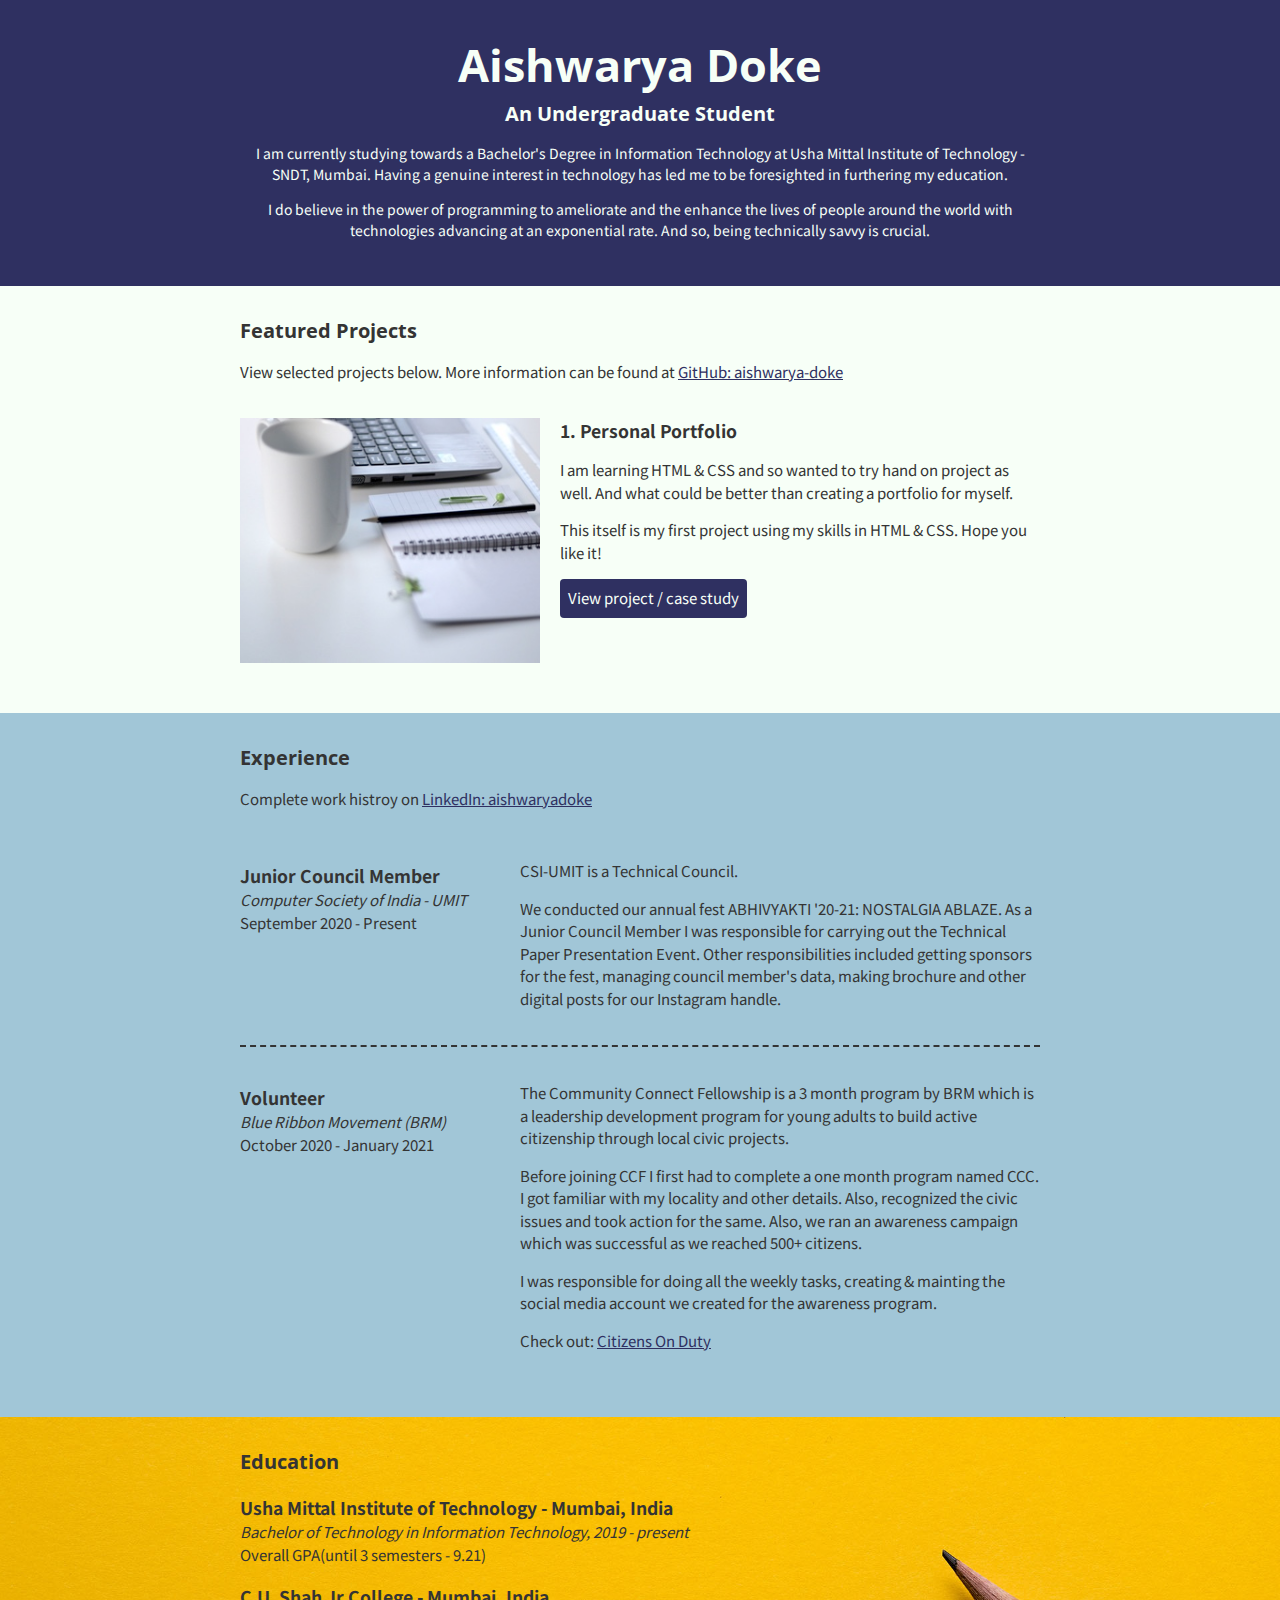
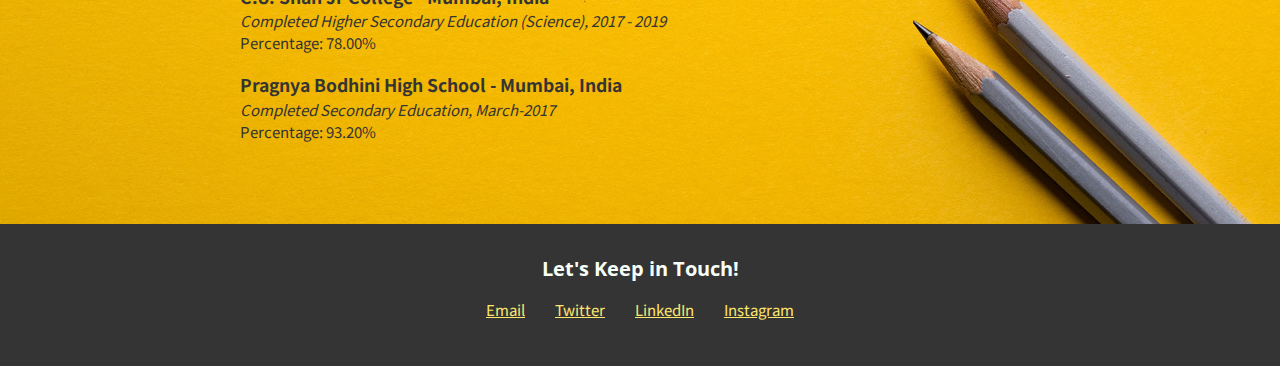
<file: index.html>
<!DOCTYPE html>
<html lang="en">
  <head>
    <meta charset="UTF-8">
    <meta name="viewport" content="width=device-width, initial-scale=1.0">
    <title>Portfolio</title>
    <link href="https://fonts.googleapis.com/css2?family=Noto+Sans+JP&family=Open+Sans:ital,wght@1,600&display=swap" rel="stylesheet">
    <!-- for Web fonts with @font-face
    <link rel="stylesheet" href="fonts/stylesheet.css"> -->
    <link rel="stylesheet" href="css/styles.css">
  </head>
  <body>
    <main>
      <!-- ***********************  ABOUT / PROFILE  *********************** -->
      <header>
          <div class="content-wrap">
          <h1>Aishwarya Doke</h1>
          <h2>An Undergraduate Student</h2>
        <section class="about">
          <p>I am currently studying towards a Bachelor's Degree in Information Technology at Usha Mittal Institute of Technology - SNDT, Mumbai. Having a genuine interest in technology has led me to be foresighted in furthering my education.</p>
          <p>I do believe in the power of programming to ameliorate and the enhance the lives of people around the world with technologies advancing at an exponential rate. And so, being technically savvy is crucial.</p>
        </section>
          </div>
      </header>

      <!-- ********************  PROJECTS / PORTFOLIO  ********************* -->
      <section class="projects">
        <div class="content-wrap divider">
          <h2>Featured Projects</h2>
          <p>View selected projects below. More information can be found at <a href="https://github.com/aishwarya-doke" target="_blank">GitHub: aishwarya-doke</a></p>

          <!-- Copy the whole <section> block to add more projects. -->
          <!-- Project 1 -->
          <section class="project-item">
            <img src="images/thumbnail-2.jpg" alt="My Work Process">
            <h3>1. Personal Portfolio</h3>
            <p>I am learning HTML & CSS and so wanted to try hand on project as well. And what could be better than creating a portfolio for myself.</p>
            <p> This itself is my first project using my skills in HTML & CSS. Hope you like it!</p>
            <a class="btn" href="#" target="_blank">View project / case study</a>
          </section>
        <!-- End of Project block. -->
         </div>
      </section>

      <!-- ***********************  WORK EXPERIENCE  *********************** -->
      <section class="work-experience">
        <div class="content-wrap item-details divider">
          <h2>Experience</h2>
          <p>Complete work histroy on <a href="https://www.linkedin.com/in/aishwaryadoke/" target="_blank">LinkedIn: aishwaryadoke</a></p>

          <!-- Experience 1 -->
          <section class="job-item">
            <div class="job-details">
              <h3>Junior Council Member</h3>
              <p>Computer Society of India - UMIT</p>
              <p>September 2020 - Present</p>
            </div>
            <div class="job-summary">
              <p class="title-border">CSI-UMIT is a Technical Council.</p>
              <p>We conducted our annual fest ABHIVYAKTI '20-21: NOSTALGIA ABLAZE. As a Junior Council Member I was responsible for carrying out the Technical Paper Presentation Event. Other responsibilities included getting sponsors for the fest, managing council member's data, making brochure and other digital posts for our Instagram handle.</p>
            </div>
          </section>
        <!-- End of Job block. -->
        <!-- Experience 2 -->
        <section class="job-item">
          <div class="job-details">
            <h3>Volunteer</h3>
            <p>Blue Ribbon Movement (BRM)</p>
            <p>October 2020 - January 2021</p>
          </div>
          <div class="job-summary">
            <p>The Community Connect Fellowship is a 3 month program by BRM which is a leadership development program for young adults to build active citizenship through local civic projects.</p>
            <p>Before joining CCF I first had to complete a one month program named CCC. I got familiar with my locality and other details. Also, recognized the civic issues and took action for the same. Also, we ran an awareness campaign which was successful as we reached 500+ citizens.</p>
            <p>I was responsible for doing all the weekly tasks, creating & mainting the social media account we created for the awareness program.</p>
            <p>Check out: <a href="https://www.instagram.com/citizensonduty/" target="_blank">Citizens On Duty</a></p>
          </div>
        </section>
      <!-- End of Job block. -->
        </div>
      </section>

      <!-- ******************  EDUCATION & CERTIFICATIONS ****************** -->
      <section class="education">
        <div class="content-wrap item-details">
          <h2>Education</h2>

          <!-- Copy this whole <section> block to add more schools. -->
          <section>
            <h3>Usha Mittal Institute of Technology - Mumbai, India</h3>
            <p>Bachelor of Technology in Information Technology, 2019 - present</p>
            <p>Overall GPA(until 3 semesters - 9.21)</p>
          </section>
          <section>
            <h3>C.U. Shah Jr College - Mumbai, India</h3>
            <p>Completed Higher Secondary Education (Science), 2017 - 2019</p>
            <p>Percentage: 78.00%</p>
          </section>
          <section>
            <h3>Pragnya Bodhini High School - Mumbai, India</h3>
            <p>Completed Secondary Education, March-2017</p>
            <p>Percentage: 93.20%</p>
          </section>
        <!-- End of School block. -->
        </div>
      </section>

      <!-- *****************  CONTACT INFO / SOCIAL MEDIA  ***************** -->
      <footer>
        <div class="content-wrap">
          <h2>Let's Keep in Touch!</h2>

          <!-- Social media and contact links. Add or remove any networks. -->
          <ul class="contact-list">
            <li><a href="mailto:aishwaryadoke23@example.com">Email</a></li>
            <li><a href="https://twitter.com/aishwarya_doke" target="_blank">Twitter</a></li>
            <li><a href="https://www.linkedin.com/in/aishwaryadoke/" target="_blank">LinkedIn</a></li>
            <li><a href="https://www.instagram.com/aishwaryaa.doke/" target="_blank">Instagram</a></li>
          </ul>
        </div>
      </footer>
    </main>
  </body>
</html>
</file>
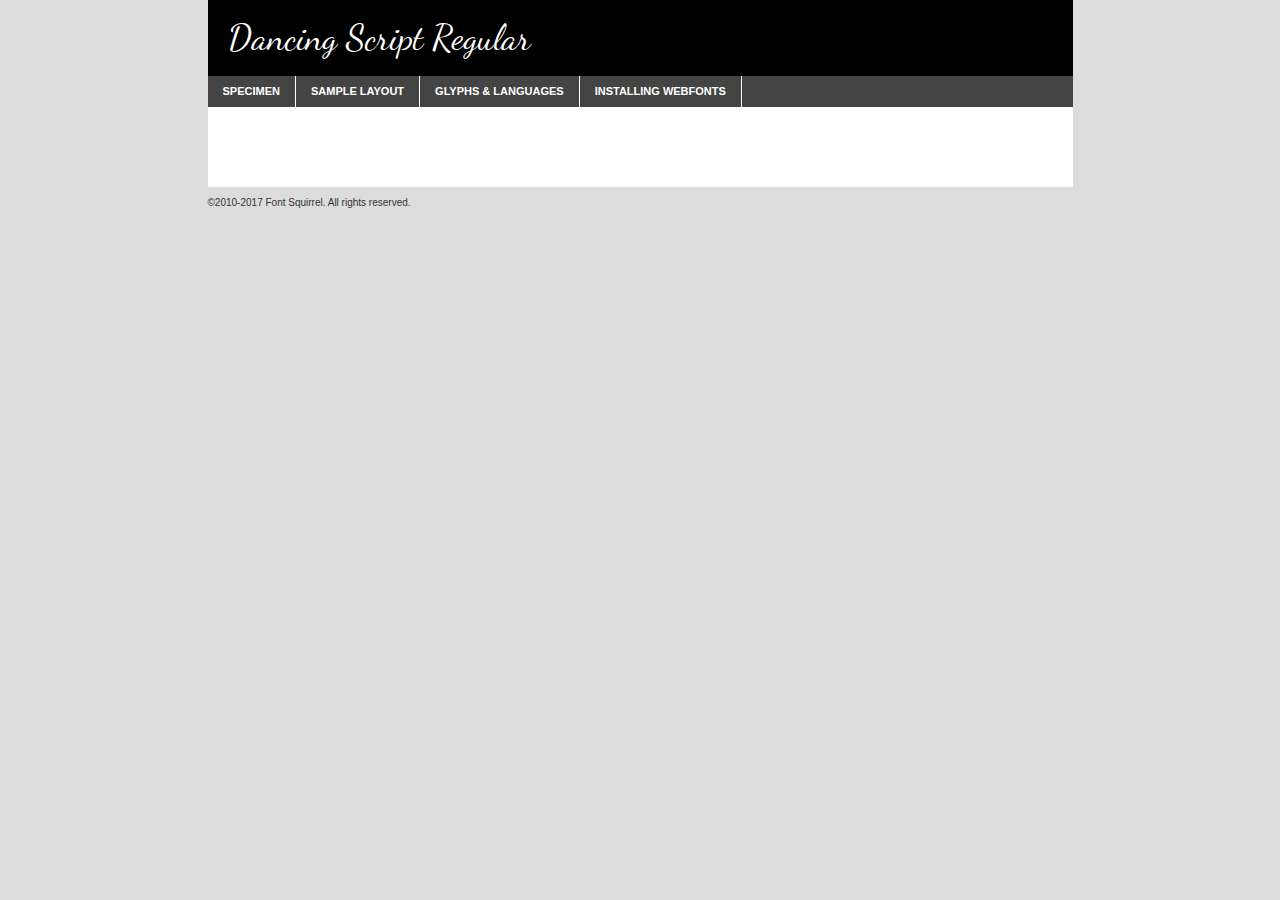
<file: fonts/dancingscript-variablefont_wght-demo.html>
<!DOCTYPE html PUBLIC "-//W3C//DTD XHTML 1.0 Transitional//EN"
	"http://www.w3.org/TR/xhtml1/DTD/xhtml1-transitional.dtd">

<html xmlns="http://www.w3.org/1999/xhtml" xml:lang="en" lang="en">
<head>
	<meta http-equiv="Content-Type" content="text/html; charset=utf-8" />
	<script src="http://ajax.googleapis.com/ajax/libs/jquery/1.7.2/jquery.min.js" type="text/javascript" charset="utf-8"></script>
	<script type="text/javascript">
	(function($){$.fn.easyTabs=function(option){var param=jQuery.extend({fadeSpeed:"fast",defaultContent:1,activeClass:'active'},option);$(this).each(function(){var thisId="#"+this.id;if(param.defaultContent==''){param.defaultContent=1;}
	if(typeof param.defaultContent=="number")
	{var defaultTab=$(thisId+" .tabs li:eq("+(param.defaultContent-1)+") a").attr('href').substr(1);}else{var defaultTab=param.defaultContent;}
	$(thisId+" .tabs li a").each(function(){var tabToHide=$(this).attr('href').substr(1);$("#"+tabToHide).addClass('easytabs-tab-content');});hideAll();changeContent(defaultTab);function hideAll(){$(thisId+" .easytabs-tab-content").hide();}
	function changeContent(tabId){hideAll();$(thisId+" .tabs li").removeClass(param.activeClass);$(thisId+" .tabs li a[href=#"+tabId+"]").closest('li').addClass(param.activeClass);if(param.fadeSpeed!="none")
	{$(thisId+" #"+tabId).fadeIn(param.fadeSpeed);}else{$(thisId+" #"+tabId).show();}}
	$(thisId+" .tabs li").click(function(){var tabId=$(this).find('a').attr('href').substr(1);changeContent(tabId);return false;});});}})(jQuery);
	</script>
	<link rel="stylesheet" href="specimen_files/specimen_stylesheet.css" type="text/css" charset="utf-8" />
	<link rel="stylesheet" href="stylesheet.css" type="text/css" charset="utf-8" />

	<style type="text/css">
					body{
				font-family: 'dancing_scriptregular';
							}
		</style>

	<title>Dancing Script Regular Specimen</title>
	
	
	<script type="text/javascript" charset="utf-8">
		$(document).ready(function() {
			$('#container').easyTabs({defaultContent:1});
		});
	</script>
</head>

<body>
<div id="container">
	<div id="header">
		Dancing Script Regular	</div>
	<ul class="tabs">
		<li><a href="#specimen">Specimen</a></li>
		<li><a href="#layout">Sample Layout</a></li>
				<li><a href="#glyphs">Glyphs &amp; Languages</a></li>
		<li><a href="#installing">Installing Webfonts</a></li>
		
	</ul>
	
	<div id="main_content">

		
			<div id="specimen">
		
				<div class="section">
					<div class="grid12 firstcol">
						<div class="huge">AaBb</div>
					</div>
				</div>
		
				<div class="section">
					<div class="glyph_range">A&#x200B;B&#x200b;C&#x200b;D&#x200b;E&#x200b;F&#x200b;G&#x200b;H&#x200b;I&#x200b;J&#x200b;K&#x200b;L&#x200b;M&#x200b;N&#x200b;O&#x200b;P&#x200b;Q&#x200b;R&#x200b;S&#x200b;T&#x200b;U&#x200b;V&#x200b;W&#x200b;X&#x200b;Y&#x200b;Z&#x200b;a&#x200b;b&#x200b;c&#x200b;d&#x200b;e&#x200b;f&#x200b;g&#x200b;h&#x200b;i&#x200b;j&#x200b;k&#x200b;l&#x200b;m&#x200b;n&#x200b;o&#x200b;p&#x200b;q&#x200b;r&#x200b;s&#x200b;t&#x200b;u&#x200b;v&#x200b;w&#x200b;x&#x200b;y&#x200b;z&#x200b;1&#x200b;2&#x200b;3&#x200b;4&#x200b;5&#x200b;6&#x200b;7&#x200b;8&#x200b;9&#x200b;0&#x200b;&amp;&#x200b;.&#x200b;,&#x200b;?&#x200b;!&#x200b;&#64;&#x200b;(&#x200b;)&#x200b;#&#x200b;$&#x200b;%&#x200b;*&#x200b;+&#x200b;-&#x200b;=&#x200b;:&#x200b;;</div>
				</div>
				<div class="section">
					<div class="grid12 firstcol">
						<table class="sample_table">
							<tr><td>10</td><td class="size10">abcdefghijklmnopqrstuvwxyzABCDEFGHIJKLMNOPQRSTUVWXYZ0123456789abcdefghijklmnopqrstuvwxyzABCDEFGHIJKLMNOPQRSTUVWXYZ0123456789abcdefghijklmnopqrstuvwxyzABCDEFGHIJKLMNOPQRSTUVWXYZ</td></tr>
							<tr><td>11</td><td class="size11">abcdefghijklmnopqrstuvwxyzABCDEFGHIJKLMNOPQRSTUVWXYZ0123456789abcdefghijklmnopqrstuvwxyzABCDEFGHIJKLMNOPQRSTUVWXYZ0123456789abcdefghijklmnopqrstuvwxyzABCDEFGHIJKLMNOPQRSTUVWXYZ</td></tr>
							<tr><td>12</td><td class="size12">abcdefghijklmnopqrstuvwxyzABCDEFGHIJKLMNOPQRSTUVWXYZ0123456789abcdefghijklmnopqrstuvwxyzABCDEFGHIJKLMNOPQRSTUVWXYZ0123456789abcdefghijklmnopqrstuvwxyzABCDEFGHIJKLMNOPQRSTUVWXYZ</td></tr>
							<tr><td>13</td><td class="size13">abcdefghijklmnopqrstuvwxyzABCDEFGHIJKLMNOPQRSTUVWXYZ0123456789abcdefghijklmnopqrstuvwxyzABCDEFGHIJKLMNOPQRSTUVWXYZ0123456789abcdefghijklmnopqrstuvwxyzABCDEFGHIJKLMNOPQRSTUVWXYZ</td></tr>
							<tr><td>14</td><td class="size14">abcdefghijklmnopqrstuvwxyzABCDEFGHIJKLMNOPQRSTUVWXYZ0123456789abcdefghijklmnopqrstuvwxyzABCDEFGHIJKLMNOPQRSTUVWXYZ0123456789abcdefghijklmnopqrstuvwxyzABCDEFGHIJKLMNOPQRSTUVWXYZ</td></tr>
							<tr><td>16</td><td class="size16">abcdefghijklmnopqrstuvwxyzABCDEFGHIJKLMNOPQRSTUVWXYZ0123456789abcdefghijklmnopqrstuvwxyzABCDEFGHIJKLMNOPQRSTUVWXYZ</td></tr>
							<tr><td>18</td><td class="size18">abcdefghijklmnopqrstuvwxyzABCDEFGHIJKLMNOPQRSTUVWXYZ0123456789abcdefghijklmnopqrstuvwxyzABCDEFGHIJKLMNOPQRSTUVWXYZ</td></tr>
							<tr><td>20</td><td class="size20">abcdefghijklmnopqrstuvwxyzABCDEFGHIJKLMNOPQRSTUVWXYZ0123456789abcdefghijklmnopqrstuvwxyzABCDEFGHIJKLMNOPQRSTUVWXYZ</td></tr>
							<tr><td>24</td><td class="size24">abcdefghijklmnopqrstuvwxyzABCDEFGHIJKLMNOPQRSTUVWXYZ0123456789abcdefghijklmnopqrstuvwxyzABCDEFGHIJKLMNOPQRSTUVWXYZ</td></tr>
							<tr><td>30</td><td class="size30">abcdefghijklmnopqrstuvwxyzABCDEFGHIJKLMNOPQRSTUVWXYZ0123456789abcdefghijklmnopqrstuvwxyzABCDEFGHIJKLMNOPQRSTUVWXYZ</td></tr>
							<tr><td>36</td><td class="size36">abcdefghijklmnopqrstuvwxyzABCDEFGHIJKLMNOPQRSTUVWXYZ0123456789abcdefghijklmnopqrstuvwxyzABCDEFGHIJKLMNOPQRSTUVWXYZ</td></tr>
							<tr><td>48</td><td class="size48">abcdefghijklmnopqrstuvwxyzABCDEFGHIJKLMNOPQRSTUVWXYZ0123456789abcdefghijklmnopqrstuvwxyzABCDEFGHIJKLMNOPQRSTUVWXYZ</td></tr>
							<tr><td>60</td><td class="size60">abcdefghijklmnopqrstuvwxyzABCDEFGHIJKLMNOPQRSTUVWXYZ0123456789abcdefghijklmnopqrstuvwxyzABCDEFGHIJKLMNOPQRSTUVWXYZ</td></tr>
							<tr><td>72</td><td class="size72">abcdefghijklmnopqrstuvwxyzABCDEFGHIJKLMNOPQRSTUVWXYZ0123456789abcdefghijklmnopqrstuvwxyzABCDEFGHIJKLMNOPQRSTUVWXYZ</td></tr>
							<tr><td>90</td><td class="size90">abcdefghijklmnopqrstuvwxyzABCDEFGHIJKLMNOPQRSTUVWXYZ0123456789abcdefghijklmnopqrstuvwxyzABCDEFGHIJKLMNOPQRSTUVWXYZ</td></tr>
						</table>
				
					</div>
			
				</div>
		
		
		
								<div class="section" id="bodycomparison">


										<div id="xheight">
				<div class="fontbody">&#x25FC;&#x25FC;&#x25FC;&#x25FC;&#x25FC;&#x25FC;&#x25FC;&#x25FC;&#x25FC;&#x25FC;&#x25FC;&#x25FC;&#x25FC;&#x25FC;&#x25FC;&#x25FC;&#x25FC;&#x25FC;&#x25FC;&#x25FC;&#x25FC;&#x25FC;&#x25FC;&#x25FC;&#x25FC;&#x25FC;&#x25FC;&#x25FC;&#x25FC;&#x25FC;&#x25FC;&#x25FC;&#x25FC;&#x25FC;&#x25FC;&#x25FC;&#x25FC;&#x25FC;&#x25FC;&#x25FC;&#x25FC;&#x25FC;&#x25FC;&#x25FC;&#x25FC;&#x25FC;&#x25FC;&#x25FC;&#x25FC;&#x25FC;&#x25FC;&#x25FC;&#x25FC;&#x25FC;&#x25FC;&#x25FC;&#x25FC;&#x25FC;&#x25FC;&#x25FC;&#x25FC;&#x25FC;&#x25FC;&#x25FC;&#x25FC;&#x25FC;&#x25FC;&#x25FC;&#x25FC;&#x25FC;&#x25FC;&#x25FC;&#x25FC;&#x25FC;&#x25FC;&#x25FC;&#x25FC;&#x25FC;&#x25FC;&#x25FC;&#x25FC;&#x25FC;&#x25FC;&#x25FC;&#x25FC;&#x25FC;&#x25FC;&#x25FC;&#x25FC;&#x25FC;&#x25FC;&#x25FC;&#x25FC;&#x25FC;&#x25FC;&#x25FC;&#x25FC;&#x25FC;&#x25FC;body</div><div class="arialbody">body</div><div class="verdanabody">body</div><div class="georgiabody">body</div></div>
										<div class="fontbody" style="z-index:1">
											body<span>Dancing Script Regular</span>
										</div>
										<div class="arialbody" style="z-index:1">
											body<span>Arial</span>
										</div>
										<div class="verdanabody" style="z-index:1">
											body<span>Verdana</span>
										</div>
										<div class="georgiabody" style="z-index:1">
											body<span>Georgia</span>
										</div>



								</div>
		
		
				<div class="section psample psample_row1" id="">
					
					<div class="grid2 firstcol">
						<p class="size10"><span>10.</span>Aenean lacinia bibendum nulla sed consectetur. Fusce dapibus, tellus ac cursus commodo, tortor mauris condimentum nibh, ut fermentum massa justo sit amet risus. Nullam id dolor id nibh ultricies vehicula ut id elit. Cum sociis natoque penatibus et magnis dis parturient montes, nascetur ridiculus mus. Nulla vitae elit libero, a pharetra augue.</p>
			
					</div>
					<div class="grid3">
						<p class="size11"><span>11.</span>Aenean lacinia bibendum nulla sed consectetur. Fusce dapibus, tellus ac cursus commodo, tortor mauris condimentum nibh, ut fermentum massa justo sit amet risus. Nullam id dolor id nibh ultricies vehicula ut id elit. Cum sociis natoque penatibus et magnis dis parturient montes, nascetur ridiculus mus. Nulla vitae elit libero, a pharetra augue.</p>
			
					</div>
					<div class="grid3">
						<p class="size12"><span>12.</span>Aenean lacinia bibendum nulla sed consectetur. Fusce dapibus, tellus ac cursus commodo, tortor mauris condimentum nibh, ut fermentum massa justo sit amet risus. Nullam id dolor id nibh ultricies vehicula ut id elit. Cum sociis natoque penatibus et magnis dis parturient montes, nascetur ridiculus mus. Nulla vitae elit libero, a pharetra augue.</p>
			
					</div>
					<div class="grid4">
						<p class="size13"><span>13.</span>Aenean lacinia bibendum nulla sed consectetur. Fusce dapibus, tellus ac cursus commodo, tortor mauris condimentum nibh, ut fermentum massa justo sit amet risus. Nullam id dolor id nibh ultricies vehicula ut id elit. Cum sociis natoque penatibus et magnis dis parturient montes, nascetur ridiculus mus. Nulla vitae elit libero, a pharetra augue.</p>
			
					</div>
					<div class="white_blend"></div>
					
				</div>
				<div class="section psample psample_row2" id="">
					<div class="grid3 firstcol">
						<p class="size14"><span>14.</span>Aenean lacinia bibendum nulla sed consectetur. Fusce dapibus, tellus ac cursus commodo, tortor mauris condimentum nibh, ut fermentum massa justo sit amet risus. Nullam id dolor id nibh ultricies vehicula ut id elit. Cum sociis natoque penatibus et magnis dis parturient montes, nascetur ridiculus mus. Nulla vitae elit libero, a pharetra augue.</p>
			
					</div>
					<div class="grid4">
						<p class="size16"><span>16.</span>Aenean lacinia bibendum nulla sed consectetur. Fusce dapibus, tellus ac cursus commodo, tortor mauris condimentum nibh, ut fermentum massa justo sit amet risus. Nullam id dolor id nibh ultricies vehicula ut id elit. Cum sociis natoque penatibus et magnis dis parturient montes, nascetur ridiculus mus. Nulla vitae elit libero, a pharetra augue.</p>
			
					</div>
					<div class="grid5">
						<p class="size18"><span>18.</span>Aenean lacinia bibendum nulla sed consectetur. Fusce dapibus, tellus ac cursus commodo, tortor mauris condimentum nibh, ut fermentum massa justo sit amet risus. Nullam id dolor id nibh ultricies vehicula ut id elit. Cum sociis natoque penatibus et magnis dis parturient montes, nascetur ridiculus mus. Nulla vitae elit libero, a pharetra augue.</p>
			
					</div>

					<div class="white_blend"></div>

				</div>
				
				<div class="section psample psample_row3" id="">
					<div class="grid5 firstcol">
						<p class="size20"><span>20.</span>Aenean lacinia bibendum nulla sed consectetur. Fusce dapibus, tellus ac cursus commodo, tortor mauris condimentum nibh, ut fermentum massa justo sit amet risus. Nullam id dolor id nibh ultricies vehicula ut id elit. Cum sociis natoque penatibus et magnis dis parturient montes, nascetur ridiculus mus. Nulla vitae elit libero, a pharetra augue.</p>
					</div>
					<div class="grid7">
						<p class="size24"><span>24.</span>Aenean lacinia bibendum nulla sed consectetur. Fusce dapibus, tellus ac cursus commodo, tortor mauris condimentum nibh, ut fermentum massa justo sit amet risus. Nullam id dolor id nibh ultricies vehicula ut id elit. Cum sociis natoque penatibus et magnis dis parturient montes, nascetur ridiculus mus. Nulla vitae elit libero, a pharetra augue.</p>
					</div>
					
					<div class="white_blend"></div>
					
				</div>
				
				<div class="section psample psample_row4" id="">
					<div class="grid12 firstcol">
						<p class="size30"><span>30.</span>Aenean lacinia bibendum nulla sed consectetur. Fusce dapibus, tellus ac cursus commodo, tortor mauris condimentum nibh, ut fermentum massa justo sit amet risus. Nullam id dolor id nibh ultricies vehicula ut id elit. Cum sociis natoque penatibus et magnis dis parturient montes, nascetur ridiculus mus. Nulla vitae elit libero, a pharetra augue.</p>
					</div>
					<div class="white_blend"></div>
					
				</div>
				
				
				
				<div class="section psample psample_row1 fullreverse">
					<div class="grid2 firstcol">
						<p class="size10"><span>10.</span>Aenean lacinia bibendum nulla sed consectetur. Fusce dapibus, tellus ac cursus commodo, tortor mauris condimentum nibh, ut fermentum massa justo sit amet risus. Nullam id dolor id nibh ultricies vehicula ut id elit. Cum sociis natoque penatibus et magnis dis parturient montes, nascetur ridiculus mus. Nulla vitae elit libero, a pharetra augue.</p>
			
					</div>
					<div class="grid3">
						<p class="size11"><span>11.</span>Aenean lacinia bibendum nulla sed consectetur. Fusce dapibus, tellus ac cursus commodo, tortor mauris condimentum nibh, ut fermentum massa justo sit amet risus. Nullam id dolor id nibh ultricies vehicula ut id elit. Cum sociis natoque penatibus et magnis dis parturient montes, nascetur ridiculus mus. Nulla vitae elit libero, a pharetra augue.</p>
			
					</div>
					<div class="grid3">
						<p class="size12"><span>12.</span>Aenean lacinia bibendum nulla sed consectetur. Fusce dapibus, tellus ac cursus commodo, tortor mauris condimentum nibh, ut fermentum massa justo sit amet risus. Nullam id dolor id nibh ultricies vehicula ut id elit. Cum sociis natoque penatibus et magnis dis parturient montes, nascetur ridiculus mus. Nulla vitae elit libero, a pharetra augue.</p>
			
					</div>
					<div class="grid4">
						<p class="size13"><span>13.</span>Aenean lacinia bibendum nulla sed consectetur. Fusce dapibus, tellus ac cursus commodo, tortor mauris condimentum nibh, ut fermentum massa justo sit amet risus. Nullam id dolor id nibh ultricies vehicula ut id elit. Cum sociis natoque penatibus et magnis dis parturient montes, nascetur ridiculus mus. Nulla vitae elit libero, a pharetra augue.</p>
			
					</div>
					<div class="black_blend"></div>
					
				</div>
				
				<div class="section psample psample_row2 fullreverse">
					<div class="grid3 firstcol">
						<p class="size14"><span>14.</span>Aenean lacinia bibendum nulla sed consectetur. Fusce dapibus, tellus ac cursus commodo, tortor mauris condimentum nibh, ut fermentum massa justo sit amet risus. Nullam id dolor id nibh ultricies vehicula ut id elit. Cum sociis natoque penatibus et magnis dis parturient montes, nascetur ridiculus mus. Nulla vitae elit libero, a pharetra augue.</p>
			
					</div>
					<div class="grid4">
						<p class="size16"><span>16.</span>Aenean lacinia bibendum nulla sed consectetur. Fusce dapibus, tellus ac cursus commodo, tortor mauris condimentum nibh, ut fermentum massa justo sit amet risus. Nullam id dolor id nibh ultricies vehicula ut id elit. Cum sociis natoque penatibus et magnis dis parturient montes, nascetur ridiculus mus. Nulla vitae elit libero, a pharetra augue.</p>
			
					</div>
					<div class="grid5">
						<p class="size18"><span>18.</span>Aenean lacinia bibendum nulla sed consectetur. Fusce dapibus, tellus ac cursus commodo, tortor mauris condimentum nibh, ut fermentum massa justo sit amet risus. Nullam id dolor id nibh ultricies vehicula ut id elit. Cum sociis natoque penatibus et magnis dis parturient montes, nascetur ridiculus mus. Nulla vitae elit libero, a pharetra augue.</p>
			
					</div>
					<div class="black_blend"></div>

				</div>
				
				<div class="section psample fullreverse psample_row3" id="">
					<div class="grid5 firstcol">
						<p class="size20"><span>20.</span>Aenean lacinia bibendum nulla sed consectetur. Fusce dapibus, tellus ac cursus commodo, tortor mauris condimentum nibh, ut fermentum massa justo sit amet risus. Nullam id dolor id nibh ultricies vehicula ut id elit. Cum sociis natoque penatibus et magnis dis parturient montes, nascetur ridiculus mus. Nulla vitae elit libero, a pharetra augue.</p>
					</div>
					<div class="grid7">
						<p class="size24"><span>24.</span>Aenean lacinia bibendum nulla sed consectetur. Fusce dapibus, tellus ac cursus commodo, tortor mauris condimentum nibh, ut fermentum massa justo sit amet risus. Nullam id dolor id nibh ultricies vehicula ut id elit. Cum sociis natoque penatibus et magnis dis parturient montes, nascetur ridiculus mus. Nulla vitae elit libero, a pharetra augue.</p>
					</div>
					
					<div class="black_blend"></div>
					
				</div>
				
				<div class="section psample fullreverse psample_row4" id="" style="border-bottom: 20px #000 solid;">
					<div class="grid12 firstcol">
						<p class="size30"><span>30.</span>Aenean lacinia bibendum nulla sed consectetur. Fusce dapibus, tellus ac cursus commodo, tortor mauris condimentum nibh, ut fermentum massa justo sit amet risus. Nullam id dolor id nibh ultricies vehicula ut id elit. Cum sociis natoque penatibus et magnis dis parturient montes, nascetur ridiculus mus. Nulla vitae elit libero, a pharetra augue.</p>
					</div>
					<div class="black_blend"></div>
					
				</div>
				
				
				
				
			</div>
			
			<div id="layout">
				
				<div class="section">
					
					<div class="grid12 firstcol">
						<h1>Lorem Ipsum Dolor</h1>
						<h2>Etiam porta sem malesuada magna mollis euismod</h2>
						
						<p class="byline">By <a href="#link">Aenean Lacinia</a></p>
					</div>
				</div>
				<div class="section">
					<div class="grid8 firstcol">
						<p class="large">Donec sed odio dui. Morbi leo risus, porta ac consectetur ac, vestibulum at eros. Fusce dapibus, tellus ac cursus commodo, tortor mauris condimentum nibh, ut fermentum massa justo sit amet risus. </p>

						
						<h3>Pellentesque ornare sem</h3>

						<p>Maecenas sed diam eget risus varius blandit sit amet non magna. Maecenas faucibus mollis interdum. Donec ullamcorper nulla non metus auctor fringilla. Nullam id dolor id nibh ultricies vehicula ut id elit. Nullam id dolor id nibh ultricies vehicula ut id elit. </p>

						<p>Aenean eu leo quam. Pellentesque ornare sem lacinia quam venenatis vestibulum. Lorem ipsum dolor sit amet, consectetur adipiscing elit. Cum sociis natoque penatibus et magnis dis parturient montes, nascetur ridiculus mus. </p>

						<p>Nulla vitae elit libero, a pharetra augue. Praesent commodo cursus magna, vel scelerisque nisl consectetur et. Aenean lacinia bibendum nulla sed consectetur. </p>

						<p>Nullam quis risus eget urna mollis ornare vel eu leo. Nullam quis risus eget urna mollis ornare vel eu leo. Maecenas sed diam eget risus varius blandit sit amet non magna. Donec ullamcorper nulla non metus auctor fringilla. </p>

						<h3>Cras mattis consectetur</h3>

						<p>Aenean eu leo quam. Pellentesque ornare sem lacinia quam venenatis vestibulum. Aenean lacinia bibendum nulla sed consectetur. Integer posuere erat a ante venenatis dapibus posuere velit aliquet. Cras mattis consectetur purus sit amet fermentum. </p>

						<p>Nullam id dolor id nibh ultricies vehicula ut id elit. Nullam quis risus eget urna mollis ornare vel eu leo. Cras mattis consectetur purus sit amet fermentum.</p>
					</div>
					
					<div class="grid4 sidebar">
						
						<div class="box reverse">
							<p class="last">Nullam quis risus eget urna mollis ornare vel eu leo. Donec ullamcorper nulla non metus auctor fringilla. Cras mattis consectetur purus sit amet fermentum. Sed posuere consectetur est at lobortis. Lorem ipsum dolor sit amet, consectetur adipiscing elit. </p>
						</div>
						
						<p class="caption">Maecenas sed diam eget risus varius.</p>

						<p>Vestibulum id ligula porta felis euismod semper. Integer posuere erat a ante venenatis dapibus posuere velit aliquet. Vestibulum id ligula porta felis euismod semper. Sed posuere consectetur est at lobortis. Maecenas sed diam eget risus varius blandit sit amet non magna. Fusce dapibus, tellus ac cursus commodo, tortor mauris condimentum nibh, ut fermentum massa justo sit amet risus. </p>

					

						<p>Duis mollis, est non commodo luctus, nisi erat porttitor ligula, eget lacinia odio sem nec elit. Aenean lacinia bibendum nulla sed consectetur. Vivamus sagittis lacus vel augue laoreet rutrum faucibus dolor auctor. Aenean lacinia bibendum nulla sed consectetur. Nullam quis risus eget urna mollis ornare vel eu leo. </p>

						<p>Praesent commodo cursus magna, vel scelerisque nisl consectetur et. Donec ullamcorper nulla non metus auctor fringilla. Maecenas faucibus mollis interdum. Fusce dapibus, tellus ac cursus commodo, tortor mauris condimentum nibh, ut fermentum massa justo sit amet risus. </p>

					</div>
				</div>
				
			</div>


			



		<div id="glyphs">
			<div class="section">
				<div class="grid12 firstcol">
			
				<h1>Language Support</h1>
				<p>The subset of Dancing Script Regular in this kit supports the following languages:<br />
			
					Albanian, Basque, Breton, Chamorro, Danish, Dutch, English, Faroese, Finnish, French, Frisian, Galician, German, Icelandic, Italian, Malagasy, Norwegian, Portuguese, Spanish, Alsatian, Aragonese, Arapaho, Arrernte, Asturian, Aymara, Bislama, Cebuano, Corsican, Fijian, French_creole, Genoese, Gilbertese, Greenlandic, Haitian_creole, Hiligaynon, Hmong, Hopi, Ibanag, Iloko_ilokano, Indonesian, Interglossa_glosa, Interlingua, Irish_gaelic, Jerriais, Lojban, Lombard, Luxembourgeois, Manx, Mohawk, Norfolk_pitcairnese, Occitan, Oromo, Pangasinan, Papiamento, Piedmontese, Potawatomi, Rhaeto-romance, Romansh, Rotokas, Sami_lule, Samoan, Sardinian, Scots_gaelic, Seychelles_creole, Shona, Sicilian, Somali, Southern_ndebele, Swahili, Swati_swazi, Tagalog_filipino_pilipino, Tetum, Tok_pisin, Uyghur_latinized, Volapuk, Walloon, Warlpiri, Xhosa, Yapese, Zulu, Latinbasic, Ubasic, Demo				</p>
				<h1>Glyph Chart</h1>
				<p>The subset of Dancing Script Regular in this kit includes all the glyphs listed below. Unicode entities are included above each glyph to help you insert individual characters into your layout.</p>
				<div id="glyph_chart">
			
																														 <div><p>&amp;#13;</p>&#13;</div>
																				 <div><p>&amp;#32;</p>&#32;</div>
																				 <div><p>&amp;#33;</p>&#33;</div>
																				 <div><p>&amp;#34;</p>&#34;</div>
																				 <div><p>&amp;#35;</p>&#35;</div>
																				 <div><p>&amp;#36;</p>&#36;</div>
																				 <div><p>&amp;#37;</p>&#37;</div>
																				 <div><p>&amp;#38;</p>&#38;</div>
																				 <div><p>&amp;#39;</p>&#39;</div>
																				 <div><p>&amp;#40;</p>&#40;</div>
																				 <div><p>&amp;#41;</p>&#41;</div>
																				 <div><p>&amp;#42;</p>&#42;</div>
																				 <div><p>&amp;#43;</p>&#43;</div>
																				 <div><p>&amp;#44;</p>&#44;</div>
																				 <div><p>&amp;#45;</p>&#45;</div>
																				 <div><p>&amp;#46;</p>&#46;</div>
																				 <div><p>&amp;#47;</p>&#47;</div>
																				 <div><p>&amp;#48;</p>&#48;</div>
																				 <div><p>&amp;#49;</p>&#49;</div>
																				 <div><p>&amp;#50;</p>&#50;</div>
																				 <div><p>&amp;#51;</p>&#51;</div>
																				 <div><p>&amp;#52;</p>&#52;</div>
																				 <div><p>&amp;#53;</p>&#53;</div>
																				 <div><p>&amp;#54;</p>&#54;</div>
																				 <div><p>&amp;#55;</p>&#55;</div>
																				 <div><p>&amp;#56;</p>&#56;</div>
																				 <div><p>&amp;#57;</p>&#57;</div>
																				 <div><p>&amp;#58;</p>&#58;</div>
																				 <div><p>&amp;#59;</p>&#59;</div>
																				 <div><p>&amp;#60;</p>&#60;</div>
																				 <div><p>&amp;#61;</p>&#61;</div>
																				 <div><p>&amp;#62;</p>&#62;</div>
																				 <div><p>&amp;#63;</p>&#63;</div>
																				 <div><p>&amp;#64;</p>&#64;</div>
																				 <div><p>&amp;#65;</p>&#65;</div>
																				 <div><p>&amp;#66;</p>&#66;</div>
																				 <div><p>&amp;#67;</p>&#67;</div>
																				 <div><p>&amp;#68;</p>&#68;</div>
																				 <div><p>&amp;#69;</p>&#69;</div>
																				 <div><p>&amp;#70;</p>&#70;</div>
																				 <div><p>&amp;#71;</p>&#71;</div>
																				 <div><p>&amp;#72;</p>&#72;</div>
																				 <div><p>&amp;#73;</p>&#73;</div>
																				 <div><p>&amp;#74;</p>&#74;</div>
																				 <div><p>&amp;#75;</p>&#75;</div>
																				 <div><p>&amp;#76;</p>&#76;</div>
																				 <div><p>&amp;#77;</p>&#77;</div>
																				 <div><p>&amp;#78;</p>&#78;</div>
																				 <div><p>&amp;#79;</p>&#79;</div>
																				 <div><p>&amp;#80;</p>&#80;</div>
																				 <div><p>&amp;#81;</p>&#81;</div>
																				 <div><p>&amp;#82;</p>&#82;</div>
																				 <div><p>&amp;#83;</p>&#83;</div>
																				 <div><p>&amp;#84;</p>&#84;</div>
																				 <div><p>&amp;#85;</p>&#85;</div>
																				 <div><p>&amp;#86;</p>&#86;</div>
																				 <div><p>&amp;#87;</p>&#87;</div>
																				 <div><p>&amp;#88;</p>&#88;</div>
																				 <div><p>&amp;#89;</p>&#89;</div>
																				 <div><p>&amp;#90;</p>&#90;</div>
																				 <div><p>&amp;#91;</p>&#91;</div>
																				 <div><p>&amp;#92;</p>&#92;</div>
																				 <div><p>&amp;#93;</p>&#93;</div>
																				 <div><p>&amp;#94;</p>&#94;</div>
																				 <div><p>&amp;#95;</p>&#95;</div>
																				 <div><p>&amp;#96;</p>&#96;</div>
																				 <div><p>&amp;#97;</p>&#97;</div>
																				 <div><p>&amp;#98;</p>&#98;</div>
																				 <div><p>&amp;#99;</p>&#99;</div>
																				 <div><p>&amp;#100;</p>&#100;</div>
																				 <div><p>&amp;#101;</p>&#101;</div>
																				 <div><p>&amp;#102;</p>&#102;</div>
																				 <div><p>&amp;#103;</p>&#103;</div>
																				 <div><p>&amp;#104;</p>&#104;</div>
																				 <div><p>&amp;#105;</p>&#105;</div>
																				 <div><p>&amp;#106;</p>&#106;</div>
																				 <div><p>&amp;#107;</p>&#107;</div>
																				 <div><p>&amp;#108;</p>&#108;</div>
																				 <div><p>&amp;#109;</p>&#109;</div>
																				 <div><p>&amp;#110;</p>&#110;</div>
																				 <div><p>&amp;#111;</p>&#111;</div>
																				 <div><p>&amp;#112;</p>&#112;</div>
																				 <div><p>&amp;#113;</p>&#113;</div>
																				 <div><p>&amp;#114;</p>&#114;</div>
																				 <div><p>&amp;#115;</p>&#115;</div>
																				 <div><p>&amp;#116;</p>&#116;</div>
																				 <div><p>&amp;#117;</p>&#117;</div>
																				 <div><p>&amp;#118;</p>&#118;</div>
																				 <div><p>&amp;#119;</p>&#119;</div>
																				 <div><p>&amp;#120;</p>&#120;</div>
																				 <div><p>&amp;#121;</p>&#121;</div>
																				 <div><p>&amp;#122;</p>&#122;</div>
																				 <div><p>&amp;#123;</p>&#123;</div>
																				 <div><p>&amp;#124;</p>&#124;</div>
																				 <div><p>&amp;#125;</p>&#125;</div>
																				 <div><p>&amp;#126;</p>&#126;</div>
																				 <div><p>&amp;#160;</p>&#160;</div>
																				 <div><p>&amp;#161;</p>&#161;</div>
																				 <div><p>&amp;#162;</p>&#162;</div>
																				 <div><p>&amp;#163;</p>&#163;</div>
																				 <div><p>&amp;#164;</p>&#164;</div>
																				 <div><p>&amp;#165;</p>&#165;</div>
																				 <div><p>&amp;#166;</p>&#166;</div>
																				 <div><p>&amp;#167;</p>&#167;</div>
																				 <div><p>&amp;#168;</p>&#168;</div>
																				 <div><p>&amp;#169;</p>&#169;</div>
																				 <div><p>&amp;#170;</p>&#170;</div>
																				 <div><p>&amp;#171;</p>&#171;</div>
																				 <div><p>&amp;#172;</p>&#172;</div>
																				 <div><p>&amp;#173;</p>&#173;</div>
																				 <div><p>&amp;#174;</p>&#174;</div>
																				 <div><p>&amp;#175;</p>&#175;</div>
																				 <div><p>&amp;#176;</p>&#176;</div>
																				 <div><p>&amp;#177;</p>&#177;</div>
																				 <div><p>&amp;#178;</p>&#178;</div>
																				 <div><p>&amp;#179;</p>&#179;</div>
																				 <div><p>&amp;#180;</p>&#180;</div>
																				 <div><p>&amp;#181;</p>&#181;</div>
																				 <div><p>&amp;#182;</p>&#182;</div>
																				 <div><p>&amp;#183;</p>&#183;</div>
																				 <div><p>&amp;#184;</p>&#184;</div>
																				 <div><p>&amp;#185;</p>&#185;</div>
																				 <div><p>&amp;#186;</p>&#186;</div>
																				 <div><p>&amp;#187;</p>&#187;</div>
																				 <div><p>&amp;#188;</p>&#188;</div>
																				 <div><p>&amp;#189;</p>&#189;</div>
																				 <div><p>&amp;#190;</p>&#190;</div>
																				 <div><p>&amp;#191;</p>&#191;</div>
																				 <div><p>&amp;#192;</p>&#192;</div>
																				 <div><p>&amp;#193;</p>&#193;</div>
																				 <div><p>&amp;#194;</p>&#194;</div>
																				 <div><p>&amp;#195;</p>&#195;</div>
																				 <div><p>&amp;#196;</p>&#196;</div>
																				 <div><p>&amp;#197;</p>&#197;</div>
																				 <div><p>&amp;#198;</p>&#198;</div>
																				 <div><p>&amp;#199;</p>&#199;</div>
																				 <div><p>&amp;#200;</p>&#200;</div>
																				 <div><p>&amp;#201;</p>&#201;</div>
																				 <div><p>&amp;#202;</p>&#202;</div>
																				 <div><p>&amp;#203;</p>&#203;</div>
																				 <div><p>&amp;#204;</p>&#204;</div>
																				 <div><p>&amp;#205;</p>&#205;</div>
																				 <div><p>&amp;#206;</p>&#206;</div>
																				 <div><p>&amp;#207;</p>&#207;</div>
																				 <div><p>&amp;#208;</p>&#208;</div>
																				 <div><p>&amp;#209;</p>&#209;</div>
																				 <div><p>&amp;#210;</p>&#210;</div>
																				 <div><p>&amp;#211;</p>&#211;</div>
																				 <div><p>&amp;#212;</p>&#212;</div>
																				 <div><p>&amp;#213;</p>&#213;</div>
																				 <div><p>&amp;#214;</p>&#214;</div>
																				 <div><p>&amp;#215;</p>&#215;</div>
																				 <div><p>&amp;#216;</p>&#216;</div>
																				 <div><p>&amp;#217;</p>&#217;</div>
																				 <div><p>&amp;#218;</p>&#218;</div>
																				 <div><p>&amp;#219;</p>&#219;</div>
																				 <div><p>&amp;#220;</p>&#220;</div>
																				 <div><p>&amp;#221;</p>&#221;</div>
																				 <div><p>&amp;#222;</p>&#222;</div>
																				 <div><p>&amp;#223;</p>&#223;</div>
																				 <div><p>&amp;#224;</p>&#224;</div>
																				 <div><p>&amp;#225;</p>&#225;</div>
																				 <div><p>&amp;#226;</p>&#226;</div>
																				 <div><p>&amp;#227;</p>&#227;</div>
																				 <div><p>&amp;#228;</p>&#228;</div>
																				 <div><p>&amp;#229;</p>&#229;</div>
																				 <div><p>&amp;#230;</p>&#230;</div>
																				 <div><p>&amp;#231;</p>&#231;</div>
																				 <div><p>&amp;#232;</p>&#232;</div>
																				 <div><p>&amp;#233;</p>&#233;</div>
																				 <div><p>&amp;#234;</p>&#234;</div>
																				 <div><p>&amp;#235;</p>&#235;</div>
																				 <div><p>&amp;#236;</p>&#236;</div>
																				 <div><p>&amp;#237;</p>&#237;</div>
																				 <div><p>&amp;#238;</p>&#238;</div>
																				 <div><p>&amp;#239;</p>&#239;</div>
																				 <div><p>&amp;#240;</p>&#240;</div>
																				 <div><p>&amp;#241;</p>&#241;</div>
																				 <div><p>&amp;#242;</p>&#242;</div>
																				 <div><p>&amp;#243;</p>&#243;</div>
																				 <div><p>&amp;#244;</p>&#244;</div>
																				 <div><p>&amp;#245;</p>&#245;</div>
																				 <div><p>&amp;#246;</p>&#246;</div>
																				 <div><p>&amp;#247;</p>&#247;</div>
																				 <div><p>&amp;#248;</p>&#248;</div>
																				 <div><p>&amp;#249;</p>&#249;</div>
																				 <div><p>&amp;#250;</p>&#250;</div>
																				 <div><p>&amp;#251;</p>&#251;</div>
																				 <div><p>&amp;#252;</p>&#252;</div>
																				 <div><p>&amp;#253;</p>&#253;</div>
																				 <div><p>&amp;#254;</p>&#254;</div>
																				 <div><p>&amp;#255;</p>&#255;</div>
																				 <div><p>&amp;#338;</p>&#338;</div>
																				 <div><p>&amp;#339;</p>&#339;</div>
																				 <div><p>&amp;#376;</p>&#376;</div>
																				 <div><p>&amp;#710;</p>&#710;</div>
																				 <div><p>&amp;#732;</p>&#732;</div>
																				 <div><p>&amp;#8192;</p>&#8192;</div>
																				 <div><p>&amp;#8193;</p>&#8193;</div>
																				 <div><p>&amp;#8194;</p>&#8194;</div>
																				 <div><p>&amp;#8195;</p>&#8195;</div>
																				 <div><p>&amp;#8196;</p>&#8196;</div>
																				 <div><p>&amp;#8197;</p>&#8197;</div>
																				 <div><p>&amp;#8198;</p>&#8198;</div>
																				 <div><p>&amp;#8199;</p>&#8199;</div>
																				 <div><p>&amp;#8200;</p>&#8200;</div>
																				 <div><p>&amp;#8201;</p>&#8201;</div>
																				 <div><p>&amp;#8202;</p>&#8202;</div>
																				 <div><p>&amp;#8208;</p>&#8208;</div>
																				 <div><p>&amp;#8209;</p>&#8209;</div>
																				 <div><p>&amp;#8210;</p>&#8210;</div>
																				 <div><p>&amp;#8211;</p>&#8211;</div>
																				 <div><p>&amp;#8212;</p>&#8212;</div>
																				 <div><p>&amp;#8216;</p>&#8216;</div>
																				 <div><p>&amp;#8217;</p>&#8217;</div>
																				 <div><p>&amp;#8218;</p>&#8218;</div>
																				 <div><p>&amp;#8220;</p>&#8220;</div>
																				 <div><p>&amp;#8221;</p>&#8221;</div>
																				 <div><p>&amp;#8222;</p>&#8222;</div>
																				 <div><p>&amp;#8226;</p>&#8226;</div>
																				 <div><p>&amp;#8230;</p>&#8230;</div>
																				 <div><p>&amp;#8239;</p>&#8239;</div>
																				 <div><p>&amp;#8249;</p>&#8249;</div>
																				 <div><p>&amp;#8250;</p>&#8250;</div>
																				 <div><p>&amp;#8287;</p>&#8287;</div>
																				 <div><p>&amp;#8364;</p>&#8364;</div>
																				 <div><p>&amp;#8482;</p>&#8482;</div>
																				 <div><p>&amp;#9724;</p>&#9724;</div>
																				 <div><p>&amp;#64257;</p>&#64257;</div>
																				 <div><p>&amp;#64258;</p>&#64258;</div>
																																																</div>	
				</div>
		
		
			</div>
		</div>
		
		
		<div id="specs">
			
		</div>
	
		<div id="installing">
			<div class="section">
				<div class="grid7 firstcol">
					<h1>Installing Webfonts</h1>
					
					<p>Webfonts are supported by all major browser platforms but not all in the same way. There are currently four different font formats that must be included in order to target all browsers. This includes TTF, WOFF, EOT and SVG.</p>
					
					<h2>1. Upload your webfonts</h2>
					<p>You must upload your webfont kit to your website. They should be in or near the same directory as your CSS files.</p>
					
					<h2>2. Include the webfont stylesheet</h2>
					<p>A special CSS @font-face declaration helps the various browsers select the appropriate font it needs without causing you a bunch of headaches. Learn more about this syntax by reading the <a href="https://www.fontspring.com/blog/further-hardening-of-the-bulletproof-syntax">Fontspring blog post</a> about it. The code for it is as follows:</p>


<code>
@font-face{ 
	font-family: 'MyWebFont';
	src: url('WebFont.eot');
	src: url('WebFont.eot?#iefix') format('embedded-opentype'),
	     url('WebFont.woff') format('woff'),
	     url('WebFont.ttf') format('truetype'),
	     url('WebFont.svg#webfont') format('svg');
}
</code>

	<p>We've already gone ahead and generated the code for you. All you have to do is link to the stylesheet in your HTML, like this:</p>
	<code>&lt;link rel=&quot;stylesheet&quot; href=&quot;stylesheet.css&quot; type=&quot;text/css&quot; charset=&quot;utf-8&quot; /&gt;</code>

					<h2>3. Modify your own stylesheet</h2>
					<p>To take advantage of your new fonts, you must tell your stylesheet to use them. Look at the original @font-face declaration above and find the property called "font-family." The name linked there will be what you use to reference the font. Prepend that webfont name to the font stack in the "font-family" property, inside the selector you want to change. For example:</p>
<code>p { font-family: 'WebFont', Arial, sans-serif; }</code>

<h2>4. Test</h2>
<p>Getting webfonts to work cross-browser <em>can</em> be tricky. Use the information in the sidebar to help you if you find that fonts aren't loading in a particular browser.</p>
				</div>
				
				<div class="grid5 sidebar">
					<div class="box">
						<h2>Troubleshooting<br />Font-Face Problems</h2>
						<p>Having trouble getting your webfonts to load in your new website? Here are some tips to sort out what might be the problem.</p>

						<h3>Fonts not showing in any browser</h3>

						<p>This sounds like you need to work on the plumbing. You either did not upload the fonts to the correct directory, or you did not link the fonts properly in the CSS. If you've confirmed that all this is correct and you still have a problem, take a look at your .htaccess file and see if requests are getting intercepted.</p>

						<h3>Fonts not loading in iPhone or iPad</h3>

						<p>The most common problem here is that you are serving the fonts from an IIS server. IIS refuses to serve files that have unknown MIME types. If that is the case, you must set the MIME type for SVG to "image/svg+xml" in the server settings. Follow these instructions from Microsoft if you need help.</p>

						<h3>Fonts not loading in Firefox</h3>

						<p>The primary reason for this failure? You are still using a version Firefox older than 3.5. So upgrade already! If that isn't it, then you are very likely serving fonts from a different domain. Firefox requires that all font assets be served from the same domain. Lastly it is possible that you need to add WOFF to your list of MIME types (if you are serving via IIS.)</p>

						<h3>Fonts not loading in IE</h3>

						<p>Are you looking at Internet Explorer on an actual Windows machine or are you cheating by using a service like Adobe BrowserLab? Many of these screenshot services do not render @font-face for IE. Best to test it on a real machine.</p>

						<h3>Fonts not loading in IE9</h3>

						<p>IE9, like Firefox, requires that fonts be served from the same domain as the website. Make sure that is the case.</p>
					</div>
				</div>
			</div>
			
		</div>
	
	</div>
	<div id="footer">
		<p>&copy;2010-2017 Font Squirrel. All rights reserved.</p>
	</div>
</div>
</body>
</html>
</file>
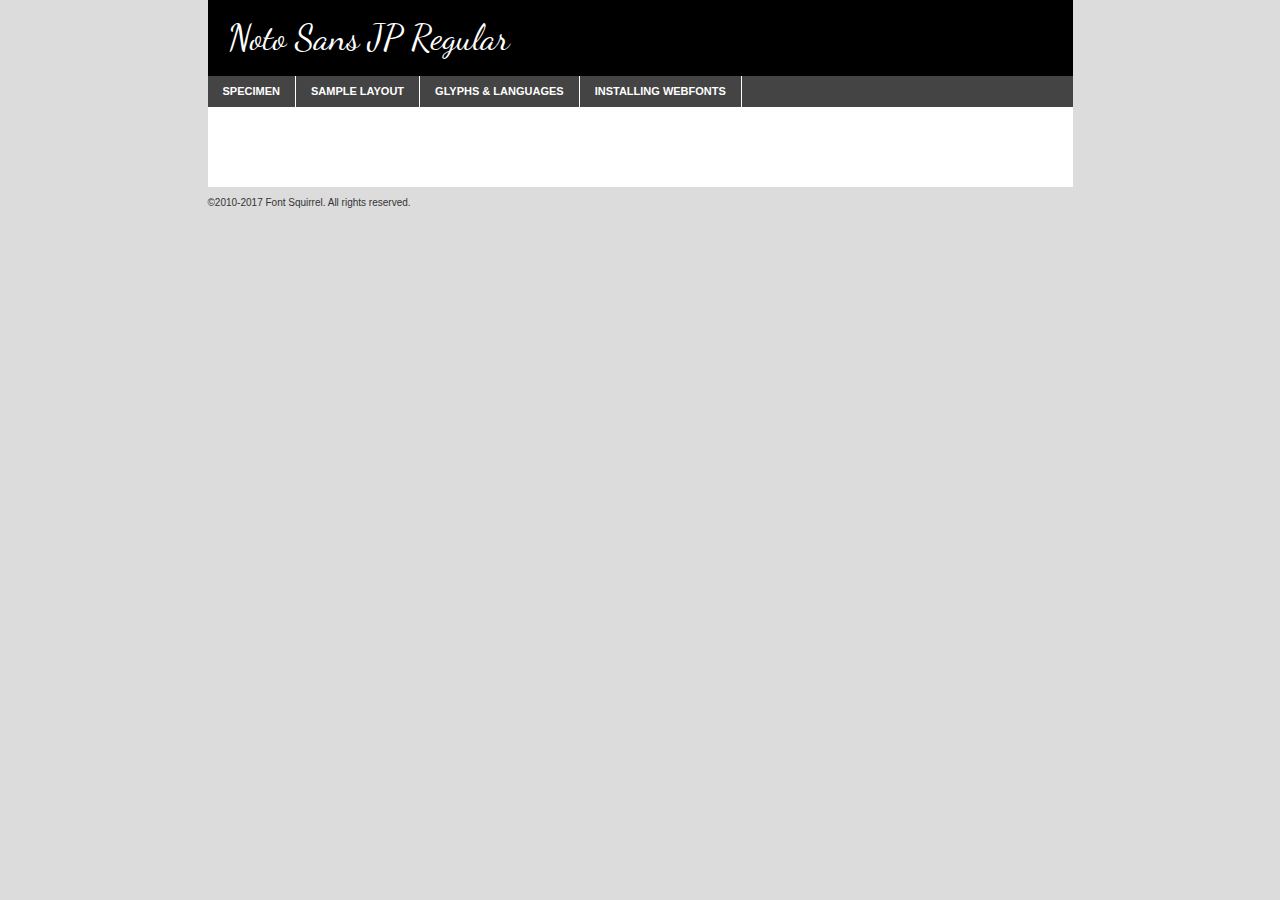
<file: fonts/notosansjp-regular-demo.html>
<!DOCTYPE html PUBLIC "-//W3C//DTD XHTML 1.0 Transitional//EN"
	"http://www.w3.org/TR/xhtml1/DTD/xhtml1-transitional.dtd">

<html xmlns="http://www.w3.org/1999/xhtml" xml:lang="en" lang="en">
<head>
	<meta http-equiv="Content-Type" content="text/html; charset=utf-8" />
	<script src="http://ajax.googleapis.com/ajax/libs/jquery/1.7.2/jquery.min.js" type="text/javascript" charset="utf-8"></script>
	<script type="text/javascript">
	(function($){$.fn.easyTabs=function(option){var param=jQuery.extend({fadeSpeed:"fast",defaultContent:1,activeClass:'active'},option);$(this).each(function(){var thisId="#"+this.id;if(param.defaultContent==''){param.defaultContent=1;}
	if(typeof param.defaultContent=="number")
	{var defaultTab=$(thisId+" .tabs li:eq("+(param.defaultContent-1)+") a").attr('href').substr(1);}else{var defaultTab=param.defaultContent;}
	$(thisId+" .tabs li a").each(function(){var tabToHide=$(this).attr('href').substr(1);$("#"+tabToHide).addClass('easytabs-tab-content');});hideAll();changeContent(defaultTab);function hideAll(){$(thisId+" .easytabs-tab-content").hide();}
	function changeContent(tabId){hideAll();$(thisId+" .tabs li").removeClass(param.activeClass);$(thisId+" .tabs li a[href=#"+tabId+"]").closest('li').addClass(param.activeClass);if(param.fadeSpeed!="none")
	{$(thisId+" #"+tabId).fadeIn(param.fadeSpeed);}else{$(thisId+" #"+tabId).show();}}
	$(thisId+" .tabs li").click(function(){var tabId=$(this).find('a').attr('href').substr(1);changeContent(tabId);return false;});});}})(jQuery);
	</script>
	<link rel="stylesheet" href="specimen_files/specimen_stylesheet.css" type="text/css" charset="utf-8" />
	<link rel="stylesheet" href="stylesheet.css" type="text/css" charset="utf-8" />

	<style type="text/css">
					body{
				font-family: 'dancing_scriptregular';
							}
		</style>

	<title>Noto Sans JP Regular Specimen</title>
	
	
	<script type="text/javascript" charset="utf-8">
		$(document).ready(function() {
			$('#container').easyTabs({defaultContent:1});
		});
	</script>
</head>

<body>
<div id="container">
	<div id="header">
		Noto Sans JP Regular	</div>
	<ul class="tabs">
		<li><a href="#specimen">Specimen</a></li>
		<li><a href="#layout">Sample Layout</a></li>
				<li><a href="#glyphs">Glyphs &amp; Languages</a></li>
		<li><a href="#installing">Installing Webfonts</a></li>
		
	</ul>
	
	<div id="main_content">

		
			<div id="specimen">
		
				<div class="section">
					<div class="grid12 firstcol">
						<div class="huge">AaBb</div>
					</div>
				</div>
		
				<div class="section">
					<div class="glyph_range">A&#x200B;B&#x200b;C&#x200b;D&#x200b;E&#x200b;F&#x200b;G&#x200b;H&#x200b;I&#x200b;J&#x200b;K&#x200b;L&#x200b;M&#x200b;N&#x200b;O&#x200b;P&#x200b;Q&#x200b;R&#x200b;S&#x200b;T&#x200b;U&#x200b;V&#x200b;W&#x200b;X&#x200b;Y&#x200b;Z&#x200b;a&#x200b;b&#x200b;c&#x200b;d&#x200b;e&#x200b;f&#x200b;g&#x200b;h&#x200b;i&#x200b;j&#x200b;k&#x200b;l&#x200b;m&#x200b;n&#x200b;o&#x200b;p&#x200b;q&#x200b;r&#x200b;s&#x200b;t&#x200b;u&#x200b;v&#x200b;w&#x200b;x&#x200b;y&#x200b;z&#x200b;1&#x200b;2&#x200b;3&#x200b;4&#x200b;5&#x200b;6&#x200b;7&#x200b;8&#x200b;9&#x200b;0&#x200b;&amp;&#x200b;.&#x200b;,&#x200b;?&#x200b;!&#x200b;&#64;&#x200b;(&#x200b;)&#x200b;#&#x200b;$&#x200b;%&#x200b;*&#x200b;+&#x200b;-&#x200b;=&#x200b;:&#x200b;;</div>
				</div>
				<div class="section">
					<div class="grid12 firstcol">
						<table class="sample_table">
							<tr><td>10</td><td class="size10">abcdefghijklmnopqrstuvwxyzABCDEFGHIJKLMNOPQRSTUVWXYZ0123456789abcdefghijklmnopqrstuvwxyzABCDEFGHIJKLMNOPQRSTUVWXYZ0123456789abcdefghijklmnopqrstuvwxyzABCDEFGHIJKLMNOPQRSTUVWXYZ</td></tr>
							<tr><td>11</td><td class="size11">abcdefghijklmnopqrstuvwxyzABCDEFGHIJKLMNOPQRSTUVWXYZ0123456789abcdefghijklmnopqrstuvwxyzABCDEFGHIJKLMNOPQRSTUVWXYZ0123456789abcdefghijklmnopqrstuvwxyzABCDEFGHIJKLMNOPQRSTUVWXYZ</td></tr>
							<tr><td>12</td><td class="size12">abcdefghijklmnopqrstuvwxyzABCDEFGHIJKLMNOPQRSTUVWXYZ0123456789abcdefghijklmnopqrstuvwxyzABCDEFGHIJKLMNOPQRSTUVWXYZ0123456789abcdefghijklmnopqrstuvwxyzABCDEFGHIJKLMNOPQRSTUVWXYZ</td></tr>
							<tr><td>13</td><td class="size13">abcdefghijklmnopqrstuvwxyzABCDEFGHIJKLMNOPQRSTUVWXYZ0123456789abcdefghijklmnopqrstuvwxyzABCDEFGHIJKLMNOPQRSTUVWXYZ0123456789abcdefghijklmnopqrstuvwxyzABCDEFGHIJKLMNOPQRSTUVWXYZ</td></tr>
							<tr><td>14</td><td class="size14">abcdefghijklmnopqrstuvwxyzABCDEFGHIJKLMNOPQRSTUVWXYZ0123456789abcdefghijklmnopqrstuvwxyzABCDEFGHIJKLMNOPQRSTUVWXYZ0123456789abcdefghijklmnopqrstuvwxyzABCDEFGHIJKLMNOPQRSTUVWXYZ</td></tr>
							<tr><td>16</td><td class="size16">abcdefghijklmnopqrstuvwxyzABCDEFGHIJKLMNOPQRSTUVWXYZ0123456789abcdefghijklmnopqrstuvwxyzABCDEFGHIJKLMNOPQRSTUVWXYZ</td></tr>
							<tr><td>18</td><td class="size18">abcdefghijklmnopqrstuvwxyzABCDEFGHIJKLMNOPQRSTUVWXYZ0123456789abcdefghijklmnopqrstuvwxyzABCDEFGHIJKLMNOPQRSTUVWXYZ</td></tr>
							<tr><td>20</td><td class="size20">abcdefghijklmnopqrstuvwxyzABCDEFGHIJKLMNOPQRSTUVWXYZ0123456789abcdefghijklmnopqrstuvwxyzABCDEFGHIJKLMNOPQRSTUVWXYZ</td></tr>
							<tr><td>24</td><td class="size24">abcdefghijklmnopqrstuvwxyzABCDEFGHIJKLMNOPQRSTUVWXYZ0123456789abcdefghijklmnopqrstuvwxyzABCDEFGHIJKLMNOPQRSTUVWXYZ</td></tr>
							<tr><td>30</td><td class="size30">abcdefghijklmnopqrstuvwxyzABCDEFGHIJKLMNOPQRSTUVWXYZ0123456789abcdefghijklmnopqrstuvwxyzABCDEFGHIJKLMNOPQRSTUVWXYZ</td></tr>
							<tr><td>36</td><td class="size36">abcdefghijklmnopqrstuvwxyzABCDEFGHIJKLMNOPQRSTUVWXYZ0123456789abcdefghijklmnopqrstuvwxyzABCDEFGHIJKLMNOPQRSTUVWXYZ</td></tr>
							<tr><td>48</td><td class="size48">abcdefghijklmnopqrstuvwxyzABCDEFGHIJKLMNOPQRSTUVWXYZ0123456789abcdefghijklmnopqrstuvwxyzABCDEFGHIJKLMNOPQRSTUVWXYZ</td></tr>
							<tr><td>60</td><td class="size60">abcdefghijklmnopqrstuvwxyzABCDEFGHIJKLMNOPQRSTUVWXYZ0123456789abcdefghijklmnopqrstuvwxyzABCDEFGHIJKLMNOPQRSTUVWXYZ</td></tr>
							<tr><td>72</td><td class="size72">abcdefghijklmnopqrstuvwxyzABCDEFGHIJKLMNOPQRSTUVWXYZ0123456789abcdefghijklmnopqrstuvwxyzABCDEFGHIJKLMNOPQRSTUVWXYZ</td></tr>
							<tr><td>90</td><td class="size90">abcdefghijklmnopqrstuvwxyzABCDEFGHIJKLMNOPQRSTUVWXYZ0123456789abcdefghijklmnopqrstuvwxyzABCDEFGHIJKLMNOPQRSTUVWXYZ</td></tr>
						</table>
				
					</div>
			
				</div>
		
		
		
								<div class="section" id="bodycomparison">


										<div id="xheight">
				<div class="fontbody">&#x25FC;&#x25FC;&#x25FC;&#x25FC;&#x25FC;&#x25FC;&#x25FC;&#x25FC;&#x25FC;&#x25FC;&#x25FC;&#x25FC;&#x25FC;&#x25FC;&#x25FC;&#x25FC;&#x25FC;&#x25FC;&#x25FC;&#x25FC;&#x25FC;&#x25FC;&#x25FC;&#x25FC;&#x25FC;&#x25FC;&#x25FC;&#x25FC;&#x25FC;&#x25FC;&#x25FC;&#x25FC;&#x25FC;&#x25FC;&#x25FC;&#x25FC;&#x25FC;&#x25FC;&#x25FC;&#x25FC;&#x25FC;&#x25FC;&#x25FC;&#x25FC;&#x25FC;&#x25FC;&#x25FC;&#x25FC;&#x25FC;&#x25FC;&#x25FC;&#x25FC;&#x25FC;&#x25FC;&#x25FC;&#x25FC;&#x25FC;&#x25FC;&#x25FC;&#x25FC;&#x25FC;&#x25FC;&#x25FC;&#x25FC;&#x25FC;&#x25FC;&#x25FC;&#x25FC;&#x25FC;&#x25FC;&#x25FC;&#x25FC;&#x25FC;&#x25FC;&#x25FC;&#x25FC;&#x25FC;&#x25FC;&#x25FC;&#x25FC;&#x25FC;&#x25FC;&#x25FC;&#x25FC;&#x25FC;&#x25FC;&#x25FC;&#x25FC;&#x25FC;&#x25FC;&#x25FC;&#x25FC;&#x25FC;&#x25FC;&#x25FC;&#x25FC;&#x25FC;&#x25FC;&#x25FC;body</div><div class="arialbody">body</div><div class="verdanabody">body</div><div class="georgiabody">body</div></div>
										<div class="fontbody" style="z-index:1">
											body<span>Noto Sans JP Regular</span>
										</div>
										<div class="arialbody" style="z-index:1">
											body<span>Arial</span>
										</div>
										<div class="verdanabody" style="z-index:1">
											body<span>Verdana</span>
										</div>
										<div class="georgiabody" style="z-index:1">
											body<span>Georgia</span>
										</div>



								</div>
		
		
				<div class="section psample psample_row1" id="">
					
					<div class="grid2 firstcol">
						<p class="size10"><span>10.</span>Aenean lacinia bibendum nulla sed consectetur. Fusce dapibus, tellus ac cursus commodo, tortor mauris condimentum nibh, ut fermentum massa justo sit amet risus. Nullam id dolor id nibh ultricies vehicula ut id elit. Cum sociis natoque penatibus et magnis dis parturient montes, nascetur ridiculus mus. Nulla vitae elit libero, a pharetra augue.</p>
			
					</div>
					<div class="grid3">
						<p class="size11"><span>11.</span>Aenean lacinia bibendum nulla sed consectetur. Fusce dapibus, tellus ac cursus commodo, tortor mauris condimentum nibh, ut fermentum massa justo sit amet risus. Nullam id dolor id nibh ultricies vehicula ut id elit. Cum sociis natoque penatibus et magnis dis parturient montes, nascetur ridiculus mus. Nulla vitae elit libero, a pharetra augue.</p>
			
					</div>
					<div class="grid3">
						<p class="size12"><span>12.</span>Aenean lacinia bibendum nulla sed consectetur. Fusce dapibus, tellus ac cursus commodo, tortor mauris condimentum nibh, ut fermentum massa justo sit amet risus. Nullam id dolor id nibh ultricies vehicula ut id elit. Cum sociis natoque penatibus et magnis dis parturient montes, nascetur ridiculus mus. Nulla vitae elit libero, a pharetra augue.</p>
			
					</div>
					<div class="grid4">
						<p class="size13"><span>13.</span>Aenean lacinia bibendum nulla sed consectetur. Fusce dapibus, tellus ac cursus commodo, tortor mauris condimentum nibh, ut fermentum massa justo sit amet risus. Nullam id dolor id nibh ultricies vehicula ut id elit. Cum sociis natoque penatibus et magnis dis parturient montes, nascetur ridiculus mus. Nulla vitae elit libero, a pharetra augue.</p>
			
					</div>
					<div class="white_blend"></div>
					
				</div>
				<div class="section psample psample_row2" id="">
					<div class="grid3 firstcol">
						<p class="size14"><span>14.</span>Aenean lacinia bibendum nulla sed consectetur. Fusce dapibus, tellus ac cursus commodo, tortor mauris condimentum nibh, ut fermentum massa justo sit amet risus. Nullam id dolor id nibh ultricies vehicula ut id elit. Cum sociis natoque penatibus et magnis dis parturient montes, nascetur ridiculus mus. Nulla vitae elit libero, a pharetra augue.</p>
			
					</div>
					<div class="grid4">
						<p class="size16"><span>16.</span>Aenean lacinia bibendum nulla sed consectetur. Fusce dapibus, tellus ac cursus commodo, tortor mauris condimentum nibh, ut fermentum massa justo sit amet risus. Nullam id dolor id nibh ultricies vehicula ut id elit. Cum sociis natoque penatibus et magnis dis parturient montes, nascetur ridiculus mus. Nulla vitae elit libero, a pharetra augue.</p>
			
					</div>
					<div class="grid5">
						<p class="size18"><span>18.</span>Aenean lacinia bibendum nulla sed consectetur. Fusce dapibus, tellus ac cursus commodo, tortor mauris condimentum nibh, ut fermentum massa justo sit amet risus. Nullam id dolor id nibh ultricies vehicula ut id elit. Cum sociis natoque penatibus et magnis dis parturient montes, nascetur ridiculus mus. Nulla vitae elit libero, a pharetra augue.</p>
			
					</div>

					<div class="white_blend"></div>

				</div>
				
				<div class="section psample psample_row3" id="">
					<div class="grid5 firstcol">
						<p class="size20"><span>20.</span>Aenean lacinia bibendum nulla sed consectetur. Fusce dapibus, tellus ac cursus commodo, tortor mauris condimentum nibh, ut fermentum massa justo sit amet risus. Nullam id dolor id nibh ultricies vehicula ut id elit. Cum sociis natoque penatibus et magnis dis parturient montes, nascetur ridiculus mus. Nulla vitae elit libero, a pharetra augue.</p>
					</div>
					<div class="grid7">
						<p class="size24"><span>24.</span>Aenean lacinia bibendum nulla sed consectetur. Fusce dapibus, tellus ac cursus commodo, tortor mauris condimentum nibh, ut fermentum massa justo sit amet risus. Nullam id dolor id nibh ultricies vehicula ut id elit. Cum sociis natoque penatibus et magnis dis parturient montes, nascetur ridiculus mus. Nulla vitae elit libero, a pharetra augue.</p>
					</div>
					
					<div class="white_blend"></div>
					
				</div>
				
				<div class="section psample psample_row4" id="">
					<div class="grid12 firstcol">
						<p class="size30"><span>30.</span>Aenean lacinia bibendum nulla sed consectetur. Fusce dapibus, tellus ac cursus commodo, tortor mauris condimentum nibh, ut fermentum massa justo sit amet risus. Nullam id dolor id nibh ultricies vehicula ut id elit. Cum sociis natoque penatibus et magnis dis parturient montes, nascetur ridiculus mus. Nulla vitae elit libero, a pharetra augue.</p>
					</div>
					<div class="white_blend"></div>
					
				</div>
				
				
				
				<div class="section psample psample_row1 fullreverse">
					<div class="grid2 firstcol">
						<p class="size10"><span>10.</span>Aenean lacinia bibendum nulla sed consectetur. Fusce dapibus, tellus ac cursus commodo, tortor mauris condimentum nibh, ut fermentum massa justo sit amet risus. Nullam id dolor id nibh ultricies vehicula ut id elit. Cum sociis natoque penatibus et magnis dis parturient montes, nascetur ridiculus mus. Nulla vitae elit libero, a pharetra augue.</p>
			
					</div>
					<div class="grid3">
						<p class="size11"><span>11.</span>Aenean lacinia bibendum nulla sed consectetur. Fusce dapibus, tellus ac cursus commodo, tortor mauris condimentum nibh, ut fermentum massa justo sit amet risus. Nullam id dolor id nibh ultricies vehicula ut id elit. Cum sociis natoque penatibus et magnis dis parturient montes, nascetur ridiculus mus. Nulla vitae elit libero, a pharetra augue.</p>
			
					</div>
					<div class="grid3">
						<p class="size12"><span>12.</span>Aenean lacinia bibendum nulla sed consectetur. Fusce dapibus, tellus ac cursus commodo, tortor mauris condimentum nibh, ut fermentum massa justo sit amet risus. Nullam id dolor id nibh ultricies vehicula ut id elit. Cum sociis natoque penatibus et magnis dis parturient montes, nascetur ridiculus mus. Nulla vitae elit libero, a pharetra augue.</p>
			
					</div>
					<div class="grid4">
						<p class="size13"><span>13.</span>Aenean lacinia bibendum nulla sed consectetur. Fusce dapibus, tellus ac cursus commodo, tortor mauris condimentum nibh, ut fermentum massa justo sit amet risus. Nullam id dolor id nibh ultricies vehicula ut id elit. Cum sociis natoque penatibus et magnis dis parturient montes, nascetur ridiculus mus. Nulla vitae elit libero, a pharetra augue.</p>
			
					</div>
					<div class="black_blend"></div>
					
				</div>
				
				<div class="section psample psample_row2 fullreverse">
					<div class="grid3 firstcol">
						<p class="size14"><span>14.</span>Aenean lacinia bibendum nulla sed consectetur. Fusce dapibus, tellus ac cursus commodo, tortor mauris condimentum nibh, ut fermentum massa justo sit amet risus. Nullam id dolor id nibh ultricies vehicula ut id elit. Cum sociis natoque penatibus et magnis dis parturient montes, nascetur ridiculus mus. Nulla vitae elit libero, a pharetra augue.</p>
			
					</div>
					<div class="grid4">
						<p class="size16"><span>16.</span>Aenean lacinia bibendum nulla sed consectetur. Fusce dapibus, tellus ac cursus commodo, tortor mauris condimentum nibh, ut fermentum massa justo sit amet risus. Nullam id dolor id nibh ultricies vehicula ut id elit. Cum sociis natoque penatibus et magnis dis parturient montes, nascetur ridiculus mus. Nulla vitae elit libero, a pharetra augue.</p>
			
					</div>
					<div class="grid5">
						<p class="size18"><span>18.</span>Aenean lacinia bibendum nulla sed consectetur. Fusce dapibus, tellus ac cursus commodo, tortor mauris condimentum nibh, ut fermentum massa justo sit amet risus. Nullam id dolor id nibh ultricies vehicula ut id elit. Cum sociis natoque penatibus et magnis dis parturient montes, nascetur ridiculus mus. Nulla vitae elit libero, a pharetra augue.</p>
			
					</div>
					<div class="black_blend"></div>

				</div>
				
				<div class="section psample fullreverse psample_row3" id="">
					<div class="grid5 firstcol">
						<p class="size20"><span>20.</span>Aenean lacinia bibendum nulla sed consectetur. Fusce dapibus, tellus ac cursus commodo, tortor mauris condimentum nibh, ut fermentum massa justo sit amet risus. Nullam id dolor id nibh ultricies vehicula ut id elit. Cum sociis natoque penatibus et magnis dis parturient montes, nascetur ridiculus mus. Nulla vitae elit libero, a pharetra augue.</p>
					</div>
					<div class="grid7">
						<p class="size24"><span>24.</span>Aenean lacinia bibendum nulla sed consectetur. Fusce dapibus, tellus ac cursus commodo, tortor mauris condimentum nibh, ut fermentum massa justo sit amet risus. Nullam id dolor id nibh ultricies vehicula ut id elit. Cum sociis natoque penatibus et magnis dis parturient montes, nascetur ridiculus mus. Nulla vitae elit libero, a pharetra augue.</p>
					</div>
					
					<div class="black_blend"></div>
					
				</div>
				
				<div class="section psample fullreverse psample_row4" id="" style="border-bottom: 20px #000 solid;">
					<div class="grid12 firstcol">
						<p class="size30"><span>30.</span>Aenean lacinia bibendum nulla sed consectetur. Fusce dapibus, tellus ac cursus commodo, tortor mauris condimentum nibh, ut fermentum massa justo sit amet risus. Nullam id dolor id nibh ultricies vehicula ut id elit. Cum sociis natoque penatibus et magnis dis parturient montes, nascetur ridiculus mus. Nulla vitae elit libero, a pharetra augue.</p>
					</div>
					<div class="black_blend"></div>
					
				</div>
				
				
				
				
			</div>
			
			<div id="layout">
				
				<div class="section">
					
					<div class="grid12 firstcol">
						<h1>Lorem Ipsum Dolor</h1>
						<h2>Etiam porta sem malesuada magna mollis euismod</h2>
						
						<p class="byline">By <a href="#link">Aenean Lacinia</a></p>
					</div>
				</div>
				<div class="section">
					<div class="grid8 firstcol">
						<p class="large">Donec sed odio dui. Morbi leo risus, porta ac consectetur ac, vestibulum at eros. Fusce dapibus, tellus ac cursus commodo, tortor mauris condimentum nibh, ut fermentum massa justo sit amet risus. </p>

						
						<h3>Pellentesque ornare sem</h3>

						<p>Maecenas sed diam eget risus varius blandit sit amet non magna. Maecenas faucibus mollis interdum. Donec ullamcorper nulla non metus auctor fringilla. Nullam id dolor id nibh ultricies vehicula ut id elit. Nullam id dolor id nibh ultricies vehicula ut id elit. </p>

						<p>Aenean eu leo quam. Pellentesque ornare sem lacinia quam venenatis vestibulum. Lorem ipsum dolor sit amet, consectetur adipiscing elit. Cum sociis natoque penatibus et magnis dis parturient montes, nascetur ridiculus mus. </p>

						<p>Nulla vitae elit libero, a pharetra augue. Praesent commodo cursus magna, vel scelerisque nisl consectetur et. Aenean lacinia bibendum nulla sed consectetur. </p>

						<p>Nullam quis risus eget urna mollis ornare vel eu leo. Nullam quis risus eget urna mollis ornare vel eu leo. Maecenas sed diam eget risus varius blandit sit amet non magna. Donec ullamcorper nulla non metus auctor fringilla. </p>

						<h3>Cras mattis consectetur</h3>

						<p>Aenean eu leo quam. Pellentesque ornare sem lacinia quam venenatis vestibulum. Aenean lacinia bibendum nulla sed consectetur. Integer posuere erat a ante venenatis dapibus posuere velit aliquet. Cras mattis consectetur purus sit amet fermentum. </p>

						<p>Nullam id dolor id nibh ultricies vehicula ut id elit. Nullam quis risus eget urna mollis ornare vel eu leo. Cras mattis consectetur purus sit amet fermentum.</p>
					</div>
					
					<div class="grid4 sidebar">
						
						<div class="box reverse">
							<p class="last">Nullam quis risus eget urna mollis ornare vel eu leo. Donec ullamcorper nulla non metus auctor fringilla. Cras mattis consectetur purus sit amet fermentum. Sed posuere consectetur est at lobortis. Lorem ipsum dolor sit amet, consectetur adipiscing elit. </p>
						</div>
						
						<p class="caption">Maecenas sed diam eget risus varius.</p>

						<p>Vestibulum id ligula porta felis euismod semper. Integer posuere erat a ante venenatis dapibus posuere velit aliquet. Vestibulum id ligula porta felis euismod semper. Sed posuere consectetur est at lobortis. Maecenas sed diam eget risus varius blandit sit amet non magna. Fusce dapibus, tellus ac cursus commodo, tortor mauris condimentum nibh, ut fermentum massa justo sit amet risus. </p>

					

						<p>Duis mollis, est non commodo luctus, nisi erat porttitor ligula, eget lacinia odio sem nec elit. Aenean lacinia bibendum nulla sed consectetur. Vivamus sagittis lacus vel augue laoreet rutrum faucibus dolor auctor. Aenean lacinia bibendum nulla sed consectetur. Nullam quis risus eget urna mollis ornare vel eu leo. </p>

						<p>Praesent commodo cursus magna, vel scelerisque nisl consectetur et. Donec ullamcorper nulla non metus auctor fringilla. Maecenas faucibus mollis interdum. Fusce dapibus, tellus ac cursus commodo, tortor mauris condimentum nibh, ut fermentum massa justo sit amet risus. </p>

					</div>
				</div>
				
			</div>


			



		<div id="glyphs">
			<div class="section">
				<div class="grid12 firstcol">
			
				<h1>Language Support</h1>
				<p>The subset of Noto Sans JP Regular in this kit supports the following languages:<br />
			
					Albanian, Basque, Breton, Chamorro, Danish, Dutch, English, Faroese, Finnish, French, Frisian, Galician, German, Icelandic, Italian, Malagasy, Norwegian, Portuguese, Spanish, Alsatian, Aragonese, Arapaho, Arrernte, Asturian, Aymara, Bislama, Cebuano, Corsican, Fijian, French_creole, Genoese, Gilbertese, Greenlandic, Haitian_creole, Hiligaynon, Hmong, Hopi, Ibanag, Iloko_ilokano, Indonesian, Interglossa_glosa, Interlingua, Irish_gaelic, Jerriais, Lojban, Lombard, Luxembourgeois, Manx, Mohawk, Norfolk_pitcairnese, Occitan, Oromo, Pangasinan, Papiamento, Piedmontese, Potawatomi, Rhaeto-romance, Romansh, Rotokas, Sami_lule, Samoan, Sardinian, Scots_gaelic, Seychelles_creole, Shona, Sicilian, Somali, Southern_ndebele, Swahili, Swati_swazi, Tagalog_filipino_pilipino, Tetum, Tok_pisin, Uyghur_latinized, Volapuk, Walloon, Warlpiri, Xhosa, Yapese, Zulu, Latinbasic, Ubasic, Demo				</p>
				<h1>Glyph Chart</h1>
				<p>The subset of Noto Sans JP Regular in this kit includes all the glyphs listed below. Unicode entities are included above each glyph to help you insert individual characters into your layout.</p>
				<div id="glyph_chart">
			
																														 <div><p>&amp;#13;</p>&#13;</div>
																				 <div><p>&amp;#32;</p>&#32;</div>
																				 <div><p>&amp;#33;</p>&#33;</div>
																				 <div><p>&amp;#34;</p>&#34;</div>
																				 <div><p>&amp;#35;</p>&#35;</div>
																				 <div><p>&amp;#36;</p>&#36;</div>
																				 <div><p>&amp;#37;</p>&#37;</div>
																				 <div><p>&amp;#38;</p>&#38;</div>
																				 <div><p>&amp;#39;</p>&#39;</div>
																				 <div><p>&amp;#40;</p>&#40;</div>
																				 <div><p>&amp;#41;</p>&#41;</div>
																				 <div><p>&amp;#42;</p>&#42;</div>
																				 <div><p>&amp;#43;</p>&#43;</div>
																				 <div><p>&amp;#44;</p>&#44;</div>
																				 <div><p>&amp;#45;</p>&#45;</div>
																				 <div><p>&amp;#46;</p>&#46;</div>
																				 <div><p>&amp;#47;</p>&#47;</div>
																				 <div><p>&amp;#48;</p>&#48;</div>
																				 <div><p>&amp;#49;</p>&#49;</div>
																				 <div><p>&amp;#50;</p>&#50;</div>
																				 <div><p>&amp;#51;</p>&#51;</div>
																				 <div><p>&amp;#52;</p>&#52;</div>
																				 <div><p>&amp;#53;</p>&#53;</div>
																				 <div><p>&amp;#54;</p>&#54;</div>
																				 <div><p>&amp;#55;</p>&#55;</div>
																				 <div><p>&amp;#56;</p>&#56;</div>
																				 <div><p>&amp;#57;</p>&#57;</div>
																				 <div><p>&amp;#58;</p>&#58;</div>
																				 <div><p>&amp;#59;</p>&#59;</div>
																				 <div><p>&amp;#60;</p>&#60;</div>
																				 <div><p>&amp;#61;</p>&#61;</div>
																				 <div><p>&amp;#62;</p>&#62;</div>
																				 <div><p>&amp;#63;</p>&#63;</div>
																				 <div><p>&amp;#64;</p>&#64;</div>
																				 <div><p>&amp;#65;</p>&#65;</div>
																				 <div><p>&amp;#66;</p>&#66;</div>
																				 <div><p>&amp;#67;</p>&#67;</div>
																				 <div><p>&amp;#68;</p>&#68;</div>
																				 <div><p>&amp;#69;</p>&#69;</div>
																				 <div><p>&amp;#70;</p>&#70;</div>
																				 <div><p>&amp;#71;</p>&#71;</div>
																				 <div><p>&amp;#72;</p>&#72;</div>
																				 <div><p>&amp;#73;</p>&#73;</div>
																				 <div><p>&amp;#74;</p>&#74;</div>
																				 <div><p>&amp;#75;</p>&#75;</div>
																				 <div><p>&amp;#76;</p>&#76;</div>
																				 <div><p>&amp;#77;</p>&#77;</div>
																				 <div><p>&amp;#78;</p>&#78;</div>
																				 <div><p>&amp;#79;</p>&#79;</div>
																				 <div><p>&amp;#80;</p>&#80;</div>
																				 <div><p>&amp;#81;</p>&#81;</div>
																				 <div><p>&amp;#82;</p>&#82;</div>
																				 <div><p>&amp;#83;</p>&#83;</div>
																				 <div><p>&amp;#84;</p>&#84;</div>
																				 <div><p>&amp;#85;</p>&#85;</div>
																				 <div><p>&amp;#86;</p>&#86;</div>
																				 <div><p>&amp;#87;</p>&#87;</div>
																				 <div><p>&amp;#88;</p>&#88;</div>
																				 <div><p>&amp;#89;</p>&#89;</div>
																				 <div><p>&amp;#90;</p>&#90;</div>
																				 <div><p>&amp;#91;</p>&#91;</div>
																				 <div><p>&amp;#92;</p>&#92;</div>
																				 <div><p>&amp;#93;</p>&#93;</div>
																				 <div><p>&amp;#94;</p>&#94;</div>
																				 <div><p>&amp;#95;</p>&#95;</div>
																				 <div><p>&amp;#96;</p>&#96;</div>
																				 <div><p>&amp;#97;</p>&#97;</div>
																				 <div><p>&amp;#98;</p>&#98;</div>
																				 <div><p>&amp;#99;</p>&#99;</div>
																				 <div><p>&amp;#100;</p>&#100;</div>
																				 <div><p>&amp;#101;</p>&#101;</div>
																				 <div><p>&amp;#102;</p>&#102;</div>
																				 <div><p>&amp;#103;</p>&#103;</div>
																				 <div><p>&amp;#104;</p>&#104;</div>
																				 <div><p>&amp;#105;</p>&#105;</div>
																				 <div><p>&amp;#106;</p>&#106;</div>
																				 <div><p>&amp;#107;</p>&#107;</div>
																				 <div><p>&amp;#108;</p>&#108;</div>
																				 <div><p>&amp;#109;</p>&#109;</div>
																				 <div><p>&amp;#110;</p>&#110;</div>
																				 <div><p>&amp;#111;</p>&#111;</div>
																				 <div><p>&amp;#112;</p>&#112;</div>
																				 <div><p>&amp;#113;</p>&#113;</div>
																				 <div><p>&amp;#114;</p>&#114;</div>
																				 <div><p>&amp;#115;</p>&#115;</div>
																				 <div><p>&amp;#116;</p>&#116;</div>
																				 <div><p>&amp;#117;</p>&#117;</div>
																				 <div><p>&amp;#118;</p>&#118;</div>
																				 <div><p>&amp;#119;</p>&#119;</div>
																				 <div><p>&amp;#120;</p>&#120;</div>
																				 <div><p>&amp;#121;</p>&#121;</div>
																				 <div><p>&amp;#122;</p>&#122;</div>
																				 <div><p>&amp;#123;</p>&#123;</div>
																				 <div><p>&amp;#124;</p>&#124;</div>
																				 <div><p>&amp;#125;</p>&#125;</div>
																				 <div><p>&amp;#126;</p>&#126;</div>
																				 <div><p>&amp;#160;</p>&#160;</div>
																				 <div><p>&amp;#161;</p>&#161;</div>
																				 <div><p>&amp;#162;</p>&#162;</div>
																				 <div><p>&amp;#163;</p>&#163;</div>
																				 <div><p>&amp;#164;</p>&#164;</div>
																				 <div><p>&amp;#165;</p>&#165;</div>
																				 <div><p>&amp;#166;</p>&#166;</div>
																				 <div><p>&amp;#167;</p>&#167;</div>
																				 <div><p>&amp;#168;</p>&#168;</div>
																				 <div><p>&amp;#169;</p>&#169;</div>
																				 <div><p>&amp;#170;</p>&#170;</div>
																				 <div><p>&amp;#171;</p>&#171;</div>
																				 <div><p>&amp;#172;</p>&#172;</div>
																				 <div><p>&amp;#173;</p>&#173;</div>
																				 <div><p>&amp;#174;</p>&#174;</div>
																				 <div><p>&amp;#175;</p>&#175;</div>
																				 <div><p>&amp;#176;</p>&#176;</div>
																				 <div><p>&amp;#177;</p>&#177;</div>
																				 <div><p>&amp;#178;</p>&#178;</div>
																				 <div><p>&amp;#179;</p>&#179;</div>
																				 <div><p>&amp;#180;</p>&#180;</div>
																				 <div><p>&amp;#181;</p>&#181;</div>
																				 <div><p>&amp;#182;</p>&#182;</div>
																				 <div><p>&amp;#183;</p>&#183;</div>
																				 <div><p>&amp;#184;</p>&#184;</div>
																				 <div><p>&amp;#185;</p>&#185;</div>
																				 <div><p>&amp;#186;</p>&#186;</div>
																				 <div><p>&amp;#187;</p>&#187;</div>
																				 <div><p>&amp;#188;</p>&#188;</div>
																				 <div><p>&amp;#189;</p>&#189;</div>
																				 <div><p>&amp;#190;</p>&#190;</div>
																				 <div><p>&amp;#191;</p>&#191;</div>
																				 <div><p>&amp;#192;</p>&#192;</div>
																				 <div><p>&amp;#193;</p>&#193;</div>
																				 <div><p>&amp;#194;</p>&#194;</div>
																				 <div><p>&amp;#195;</p>&#195;</div>
																				 <div><p>&amp;#196;</p>&#196;</div>
																				 <div><p>&amp;#197;</p>&#197;</div>
																				 <div><p>&amp;#198;</p>&#198;</div>
																				 <div><p>&amp;#199;</p>&#199;</div>
																				 <div><p>&amp;#200;</p>&#200;</div>
																				 <div><p>&amp;#201;</p>&#201;</div>
																				 <div><p>&amp;#202;</p>&#202;</div>
																				 <div><p>&amp;#203;</p>&#203;</div>
																				 <div><p>&amp;#204;</p>&#204;</div>
																				 <div><p>&amp;#205;</p>&#205;</div>
																				 <div><p>&amp;#206;</p>&#206;</div>
																				 <div><p>&amp;#207;</p>&#207;</div>
																				 <div><p>&amp;#208;</p>&#208;</div>
																				 <div><p>&amp;#209;</p>&#209;</div>
																				 <div><p>&amp;#210;</p>&#210;</div>
																				 <div><p>&amp;#211;</p>&#211;</div>
																				 <div><p>&amp;#212;</p>&#212;</div>
																				 <div><p>&amp;#213;</p>&#213;</div>
																				 <div><p>&amp;#214;</p>&#214;</div>
																				 <div><p>&amp;#215;</p>&#215;</div>
																				 <div><p>&amp;#216;</p>&#216;</div>
																				 <div><p>&amp;#217;</p>&#217;</div>
																				 <div><p>&amp;#218;</p>&#218;</div>
																				 <div><p>&amp;#219;</p>&#219;</div>
																				 <div><p>&amp;#220;</p>&#220;</div>
																				 <div><p>&amp;#221;</p>&#221;</div>
																				 <div><p>&amp;#222;</p>&#222;</div>
																				 <div><p>&amp;#223;</p>&#223;</div>
																				 <div><p>&amp;#224;</p>&#224;</div>
																				 <div><p>&amp;#225;</p>&#225;</div>
																				 <div><p>&amp;#226;</p>&#226;</div>
																				 <div><p>&amp;#227;</p>&#227;</div>
																				 <div><p>&amp;#228;</p>&#228;</div>
																				 <div><p>&amp;#229;</p>&#229;</div>
																				 <div><p>&amp;#230;</p>&#230;</div>
																				 <div><p>&amp;#231;</p>&#231;</div>
																				 <div><p>&amp;#232;</p>&#232;</div>
																				 <div><p>&amp;#233;</p>&#233;</div>
																				 <div><p>&amp;#234;</p>&#234;</div>
																				 <div><p>&amp;#235;</p>&#235;</div>
																				 <div><p>&amp;#236;</p>&#236;</div>
																				 <div><p>&amp;#237;</p>&#237;</div>
																				 <div><p>&amp;#238;</p>&#238;</div>
																				 <div><p>&amp;#239;</p>&#239;</div>
																				 <div><p>&amp;#240;</p>&#240;</div>
																				 <div><p>&amp;#241;</p>&#241;</div>
																				 <div><p>&amp;#242;</p>&#242;</div>
																				 <div><p>&amp;#243;</p>&#243;</div>
																				 <div><p>&amp;#244;</p>&#244;</div>
																				 <div><p>&amp;#245;</p>&#245;</div>
																				 <div><p>&amp;#246;</p>&#246;</div>
																				 <div><p>&amp;#247;</p>&#247;</div>
																				 <div><p>&amp;#248;</p>&#248;</div>
																				 <div><p>&amp;#249;</p>&#249;</div>
																				 <div><p>&amp;#250;</p>&#250;</div>
																				 <div><p>&amp;#251;</p>&#251;</div>
																				 <div><p>&amp;#252;</p>&#252;</div>
																				 <div><p>&amp;#253;</p>&#253;</div>
																				 <div><p>&amp;#254;</p>&#254;</div>
																				 <div><p>&amp;#255;</p>&#255;</div>
																				 <div><p>&amp;#338;</p>&#338;</div>
																				 <div><p>&amp;#339;</p>&#339;</div>
																				 <div><p>&amp;#376;</p>&#376;</div>
																				 <div><p>&amp;#710;</p>&#710;</div>
																				 <div><p>&amp;#732;</p>&#732;</div>
																				 <div><p>&amp;#8192;</p>&#8192;</div>
																				 <div><p>&amp;#8193;</p>&#8193;</div>
																				 <div><p>&amp;#8194;</p>&#8194;</div>
																				 <div><p>&amp;#8195;</p>&#8195;</div>
																				 <div><p>&amp;#8196;</p>&#8196;</div>
																				 <div><p>&amp;#8197;</p>&#8197;</div>
																				 <div><p>&amp;#8198;</p>&#8198;</div>
																				 <div><p>&amp;#8199;</p>&#8199;</div>
																				 <div><p>&amp;#8200;</p>&#8200;</div>
																				 <div><p>&amp;#8201;</p>&#8201;</div>
																				 <div><p>&amp;#8202;</p>&#8202;</div>
																				 <div><p>&amp;#8208;</p>&#8208;</div>
																				 <div><p>&amp;#8209;</p>&#8209;</div>
																				 <div><p>&amp;#8210;</p>&#8210;</div>
																				 <div><p>&amp;#8211;</p>&#8211;</div>
																				 <div><p>&amp;#8212;</p>&#8212;</div>
																				 <div><p>&amp;#8216;</p>&#8216;</div>
																				 <div><p>&amp;#8217;</p>&#8217;</div>
																				 <div><p>&amp;#8218;</p>&#8218;</div>
																				 <div><p>&amp;#8220;</p>&#8220;</div>
																				 <div><p>&amp;#8221;</p>&#8221;</div>
																				 <div><p>&amp;#8222;</p>&#8222;</div>
																				 <div><p>&amp;#8226;</p>&#8226;</div>
																				 <div><p>&amp;#8230;</p>&#8230;</div>
																				 <div><p>&amp;#8239;</p>&#8239;</div>
																				 <div><p>&amp;#8249;</p>&#8249;</div>
																				 <div><p>&amp;#8250;</p>&#8250;</div>
																				 <div><p>&amp;#8287;</p>&#8287;</div>
																				 <div><p>&amp;#8364;</p>&#8364;</div>
																				 <div><p>&amp;#8482;</p>&#8482;</div>
																				 <div><p>&amp;#9724;</p>&#9724;</div>
																				 <div><p>&amp;#64257;</p>&#64257;</div>
																				 <div><p>&amp;#64258;</p>&#64258;</div>
																																																</div>	
				</div>
		
		
			</div>
		</div>
		
		
		<div id="specs">
			
		</div>
	
		<div id="installing">
			<div class="section">
				<div class="grid7 firstcol">
					<h1>Installing Webfonts</h1>
					
					<p>Webfonts are supported by all major browser platforms but not all in the same way. There are currently four different font formats that must be included in order to target all browsers. This includes TTF, WOFF, EOT and SVG.</p>
					
					<h2>1. Upload your webfonts</h2>
					<p>You must upload your webfont kit to your website. They should be in or near the same directory as your CSS files.</p>
					
					<h2>2. Include the webfont stylesheet</h2>
					<p>A special CSS @font-face declaration helps the various browsers select the appropriate font it needs without causing you a bunch of headaches. Learn more about this syntax by reading the <a href="https://www.fontspring.com/blog/further-hardening-of-the-bulletproof-syntax">Fontspring blog post</a> about it. The code for it is as follows:</p>


<code>
@font-face{ 
	font-family: 'MyWebFont';
	src: url('WebFont.eot');
	src: url('WebFont.eot?#iefix') format('embedded-opentype'),
	     url('WebFont.woff') format('woff'),
	     url('WebFont.ttf') format('truetype'),
	     url('WebFont.svg#webfont') format('svg');
}
</code>

	<p>We've already gone ahead and generated the code for you. All you have to do is link to the stylesheet in your HTML, like this:</p>
	<code>&lt;link rel=&quot;stylesheet&quot; href=&quot;stylesheet.css&quot; type=&quot;text/css&quot; charset=&quot;utf-8&quot; /&gt;</code>

					<h2>3. Modify your own stylesheet</h2>
					<p>To take advantage of your new fonts, you must tell your stylesheet to use them. Look at the original @font-face declaration above and find the property called "font-family." The name linked there will be what you use to reference the font. Prepend that webfont name to the font stack in the "font-family" property, inside the selector you want to change. For example:</p>
<code>p { font-family: 'WebFont', Arial, sans-serif; }</code>

<h2>4. Test</h2>
<p>Getting webfonts to work cross-browser <em>can</em> be tricky. Use the information in the sidebar to help you if you find that fonts aren't loading in a particular browser.</p>
				</div>
				
				<div class="grid5 sidebar">
					<div class="box">
						<h2>Troubleshooting<br />Font-Face Problems</h2>
						<p>Having trouble getting your webfonts to load in your new website? Here are some tips to sort out what might be the problem.</p>

						<h3>Fonts not showing in any browser</h3>

						<p>This sounds like you need to work on the plumbing. You either did not upload the fonts to the correct directory, or you did not link the fonts properly in the CSS. If you've confirmed that all this is correct and you still have a problem, take a look at your .htaccess file and see if requests are getting intercepted.</p>

						<h3>Fonts not loading in iPhone or iPad</h3>

						<p>The most common problem here is that you are serving the fonts from an IIS server. IIS refuses to serve files that have unknown MIME types. If that is the case, you must set the MIME type for SVG to "image/svg+xml" in the server settings. Follow these instructions from Microsoft if you need help.</p>

						<h3>Fonts not loading in Firefox</h3>

						<p>The primary reason for this failure? You are still using a version Firefox older than 3.5. So upgrade already! If that isn't it, then you are very likely serving fonts from a different domain. Firefox requires that all font assets be served from the same domain. Lastly it is possible that you need to add WOFF to your list of MIME types (if you are serving via IIS.)</p>

						<h3>Fonts not loading in IE</h3>

						<p>Are you looking at Internet Explorer on an actual Windows machine or are you cheating by using a service like Adobe BrowserLab? Many of these screenshot services do not render @font-face for IE. Best to test it on a real machine.</p>

						<h3>Fonts not loading in IE9</h3>

						<p>IE9, like Firefox, requires that fonts be served from the same domain as the website. Make sure that is the case.</p>
					</div>
				</div>
			</div>
			
		</div>
	
	</div>
	<div id="footer">
		<p>&copy;2010-2017 Font Squirrel. All rights reserved.</p>
	</div>
</div>
</body>
</html>
</file>
<file: fonts/stylesheet.css>
/*! Generated by Font Squirrel (https://www.fontsquirrel.com) on July 14, 2021 */



@font-face {
    font-family: 'dancing_scriptregular';
    src: url('dancingscript-variablefont_wght-webfont.woff2') format('woff2'),
         url('dancingscript-variablefont_wght-webfont.woff') format('woff');
    font-weight: normal;
    font-style: normal;

}
</file>
<file: css/styles.css>
/* Color Palette
https://coolors.co/f7fff7-343434-2f3061-ffe66d-a1c6d7
#F7FFF7 - almost white
#343434 - dark gray - almost black
#2F3061 - dark blue
#FFE66D - yellow
#A1C6D7 - blue light
*/

/* Global styles
-----------------------------------*/
html {
  box-sizing: border-box;
}
*, *:before, *:after {
  box-sizing: inherit;
}

body {
  color: #343434;
  margin: 0;
  padding: 0;
  font-family: 'Noto Sans JP', sans-serif;
  font-size: 15px;
  line-height: 1.5;
/*For @font-face use font-family: sans-serif; */

/* For Web fonts with @font-face
@font-face {
    font-family: 'dancing_scriptregular';
    src: url('dancingscript-variablefont_wght-webfont.woff2') format('woff2'),
         url('dancingscript-variablefont_wght-webfont.woff') format('woff');
    font-weight: normal;
    font-style: normal;
} */
}
img {
  width: 300px;
}
a {
  color: #2F3061;
}
a: hover {
  text-decoration: none;
}
h1 {
  font-size: 45px;
}
h2 {
  font-size: 20px;
}
.content-wrap {
  max-width: 800px;
  width: 85%;
  margin: 0 auto;
  padding: 30px 0;
}
  h1, h2 {
  font-family: 'Open Sans', sans-serif;
  font-weight: 400px;
  margin: 0;
}
h3 {
  margin-bottom: 0;
}
.item-details h3 + p {
  font-style: italic;
}
.item-details h3 ~ p {
  margin: 0;
}
.divider > section {
  border-bottom: 2px dashed #343434;
  padding: 20px 0;
}
.divider > section:last-of-type{
  border-bottom: none;
}

/* for @font-face
h1, h2 {
 font-family: 'dancing_scriptregular', sans-serif;
} */

/* PROFILE
-----------------------------------*/
header{
  font-size: 14px;
  background: #2F3061;
  color: #F7FFF7;
  padding: 1px;
}

/* PROJECTS
-----------------------------------*/
.projects {
  background: #F7FFF7;
}
.projects a {
  color: #2F3061;
}
.projects .btn {
  color: #F7FFF7;
  background: #2F3061;
  text-decoration: none;
  padding: 8px;
  border-radius: 4px;
  display: inline-block;
}
.projects a:hover {
  background: rgba(47, 48, 97, 75%);
}
.project-item {
  overflow: hidden;
}
.project-item h3 {
  margin-top: 0;
}

/* WORK EXPERIENCE
-----------------------------------*/
.work-experience {
  background: #A1C6D7;
}

/* EDUCATION
-----------------------------------*/
.education {
  background-image: url(../images/joanna-kosinska-unsplash.jpg);
  background-size: cover;
  background-position: top right;
  padding-bottom: 50px;
}
.education {
  /* width: 60%; */
}

/* CONTACT INFO
-----------------------------------*/
footer {
  background: #343434;
  color: #F7FFF7;
}
.contact-list {
  list-style-type: none;
  padding: 0;
}
.contact-list a {
  color: #FFE66D;
  padding: 15px;
}

/* Responsive Styles
-----------------------------------*/
@media screen and (min-width:700px){
  header, footer {
      text-align: center;
  }
  .project-item img {
    float: left;
    margin-right: 20px;
  }
  .job-item {
    display: grid;
    grid-template-columns: 1fr 2fr;
    column-gap: 20px;
    padding-bottom: 10px;
  }
  .contact-list {
    display: flex;
    justify-content: center;
  }
}
@media screen and (max-width:699px) {
  h1 {
    font-size: 35px;
    line-height: 1;
    margin-bottom: 10px;
  }
}
</file>
<file: fonts/specimen_files/specimen_stylesheet.css>
@import url('grid_12-825-55-15.css');

/*  
	CSS Reset by Eric Meyer - Released under Public Domain
    http://meyerweb.com/eric/tools/css/reset/
*/
html, body, div, span, applet, object, iframe,
h1, h2, h3, h4, h5, h6, p, blockquote, pre,
a, abbr, acronym, address, big, cite, code,
del, dfn, em, font, img, ins, kbd, q, s, samp,
small, strike, strong, sub, sup, tt, var,
b, u, i, center, dl, dt, dd, ol, ul, li,
fieldset, form, label, legend, table, 
caption, tbody, tfoot, thead, tr, th, td 
                  {margin: 0;padding: 0;border: 0;outline: 0;
                  font-size: 100%;vertical-align: baseline;
                  background: transparent;}
body              {line-height: 1;}
ol, ul            {list-style: none;}
blockquote, q     {quotes: none;}
blockquote:before, blockquote:after,
q:before, q:after {content: '';	content: none;}
:focus            {outline: 0;}
ins               {text-decoration: none;}
del               {text-decoration: line-through;}
table             {border-collapse: collapse;border-spacing: 0;}




body {
	color: #000;
	background-color: #dcdcdc;
}

a {
	text-decoration: none;
	color: #1883ba;
}

h1{
	font-size: 32px;
	font-weight: normal;
	font-style: normal;
	margin-bottom: 18px;
}

h2{
	font-size: 18px;
}

#container {
	width: 865px;
	margin: 0px auto;
}


#header {
	padding: 20px;
	font-size: 36px;
	background-color: #000;
	color: #fff;
}

#header span {
	color: #666;
}
#main_content {
	background-color: #fff;
	padding: 60px 20px 20px;
}


#footer p {
	margin: 0;
	padding-top: 10px;
	padding-bottom: 50px;
	color: #333;
	font: 10px Arial, sans-serif;
}

.tabs {
	width: 100%;
	height: 31px;
	background-color: #444;
}
.tabs li {
	float:  left;
	margin: 0;
	overflow: hidden;
	background-color: #444;
}
.tabs li a {
	display: block;
	color: #fff;
	text-decoration: none;
	font: bold 11px/11px 'Arial';
	text-transform: uppercase;
	padding: 10px 15px;
	border-right: 1px solid #fff;
}

.tabs li a:hover {
		background-color: #00b3ff;

}

.tabs li.active a {
	color:  #000;
	background-color: #fff;
}



div.huge {
	
	font-size: 300px;
	line-height: 1em;
	padding: 0;
	letter-spacing: -.02em;
	overflow: hidden;
}
div.glyph_range {
	font-size: 72px;
	line-height: 1.1em;
}

.size10{ font-size: 10px; }
.size11{ font-size: 11px; }
.size12{ font-size: 12px; }
.size13{ font-size: 13px; }
.size14{ font-size: 14px; }
.size16{ font-size: 16px; }
.size18{ font-size: 18px; }
.size20{ font-size: 20px; }
.size24{ font-size: 24px; }
.size30{ font-size: 30px; }
.size36{ font-size: 36px; }
.size48{ font-size: 48px; }
.size60{ font-size: 60px; }
.size72{ font-size: 72px; }
.size90{ font-size: 90px; }


.psample_row1 {	height: 120px;}
.psample_row1 {	height: 120px;}
.psample_row2 {	height: 160px;}
.psample_row3 {	height: 160px;}
.psample_row4 {	height: 160px;}

.psample {
	overflow: hidden;
	position: relative;
}
.psample p {
	line-height: 1.3em;
	display: block;
	overflow: hidden;
	margin: 0;
}

.psample span {
	margin-right: .5em;
}

.white_blend {
	width: 100%;
	height: 61px;
	background-image: url([data-uri]);
	position: absolute;
	bottom: 0;
}
.black_blend {
	width: 100%;
	height: 61px;
	background-image: url([data-uri]);
	position: absolute;
	bottom: 0;
}
.fullreverse {
	background:  #000 !important;
	color:  #fff !important;
	margin-left: -20px;
	padding-left: 20px;
	margin-right: -20px;
	padding-right: 20px;
	padding: 20px;
	margin-bottom:0;
}


.sample_table td {
	padding-top: 3px;
	padding-bottom:5px;
	padding-left: 5px;
	vertical-align: middle;
	line-height: 1.2em;
}

.sample_table td:first-child {
	background-color: #eee;
	text-align: right;
	padding-right: 5px;
	padding-left: 0;
	padding: 5px;
	font: 11px/12px "Courier New", Courier, mono;
}

code {
	white-space: pre;
	background-color: #eee;
	display: block;
	padding: 10px;
	margin-bottom: 18px;
	overflow: auto;
}


.bottom,.last 	{margin-bottom:0 !important; padding-bottom:0 !important;}

.box  { 
  padding: 18px; 
  margin-bottom: 18px; 
  background: #eee; 
}

.reverse,.reversed { background:  #000 !important;color:  #fff !important; border: none !important;}

#bodycomparison {
	position: relative;
	overflow: hidden;
	font-size: 72px;
	height: 90px;
	white-space: nowrap;
}

#bodycomparison div{
	font-size: 72px;
	line-height: 90px;
	display: inline;
	margin: 0 15px 0 0;
	padding: 0;
}

#bodycomparison div span{
	font: 10px Arial;
	position: absolute;
	left: 0;
}
#xheight {
	float: none;
	position: absolute;
	color: #d9f3ff;
	font-size: 72px;
	line-height: 90px;
}

.fontbody {
 position: relative;
}
.arialbody{
	font-family: Arial;
	position: relative;
}
.verdanabody{
	font-family: Verdana;
	position: relative;
}
.georgiabody{
	font-family: Georgia;
	position: relative;
}

/* @group Layout page
 */

#layout h1 {
	font-size: 36px;
	line-height: 42px;
	font-weight: normal;
	font-style: normal;
}

#layout h2 {
	font-size: 24px;
	line-height: 23px;
	font-weight: normal;
	font-style: normal;
}

#layout h3 {
	font-size: 22px;
	line-height: 1.4em;
	margin-top: 1em;
	font-weight: normal;
	font-style: normal;
}


#layout p.byline {
	font-size: 12px;
	margin-top: 18px;
	line-height: 12px;
	margin-bottom: 0;
}
#layout p {
	font-size: 14px;
	line-height: 21px;
	margin-bottom: .5em;
}

#layout p.large{
	font-size: 18px;
	line-height: 26px;
}

#layout .sidebar p{
	font-size: 12px;
	line-height: 1.4em;
}

#layout p.caption {
	font-size: 10px;
	margin-top: -16px;
	margin-bottom: 18px;
}

/* @end */

/* @group Glyphs */

#glyph_chart div{
	background-color: #d9f3ff;
	color: black;
	float: left;
	font-size: 36px;
	height: 1.2em;
	line-height: 1.2em;
	margin-bottom: 1px;
	margin-right: 1px;
	text-align: center;
	width: 1.2em;
	position: relative;
	padding: .6em .2em .2em;
}

#glyph_chart div p {
	position: absolute;
	left: 0;
	top: 0;
	display: block;
	text-align: center;
	font: bold 9px Arial, sans-serif;
	background-color: #3a768f;
	width: 100%;
	color: #fff;
	padding: 2px 0;
}


#glyphs h1 {
	font-family: Arial, sans-serif;
}
/* @end */

/* @group Installing */

#installing {
	font: 13px Arial, sans-serif;
}

#installing p,
#glyphs p{
	line-height: 1.2em;
	margin-bottom: 18px;
	font: 13px Arial, sans-serif;
}



#installing h3{
	font-size: 15px;
	margin-top: 18px;
}

/* @end */

#rendering h1 {
	font-family: Arial, sans-serif;
}
.render_table td {
	font: 11px "Courier New", Courier, mono;
	vertical-align: middle;
}
</file>
